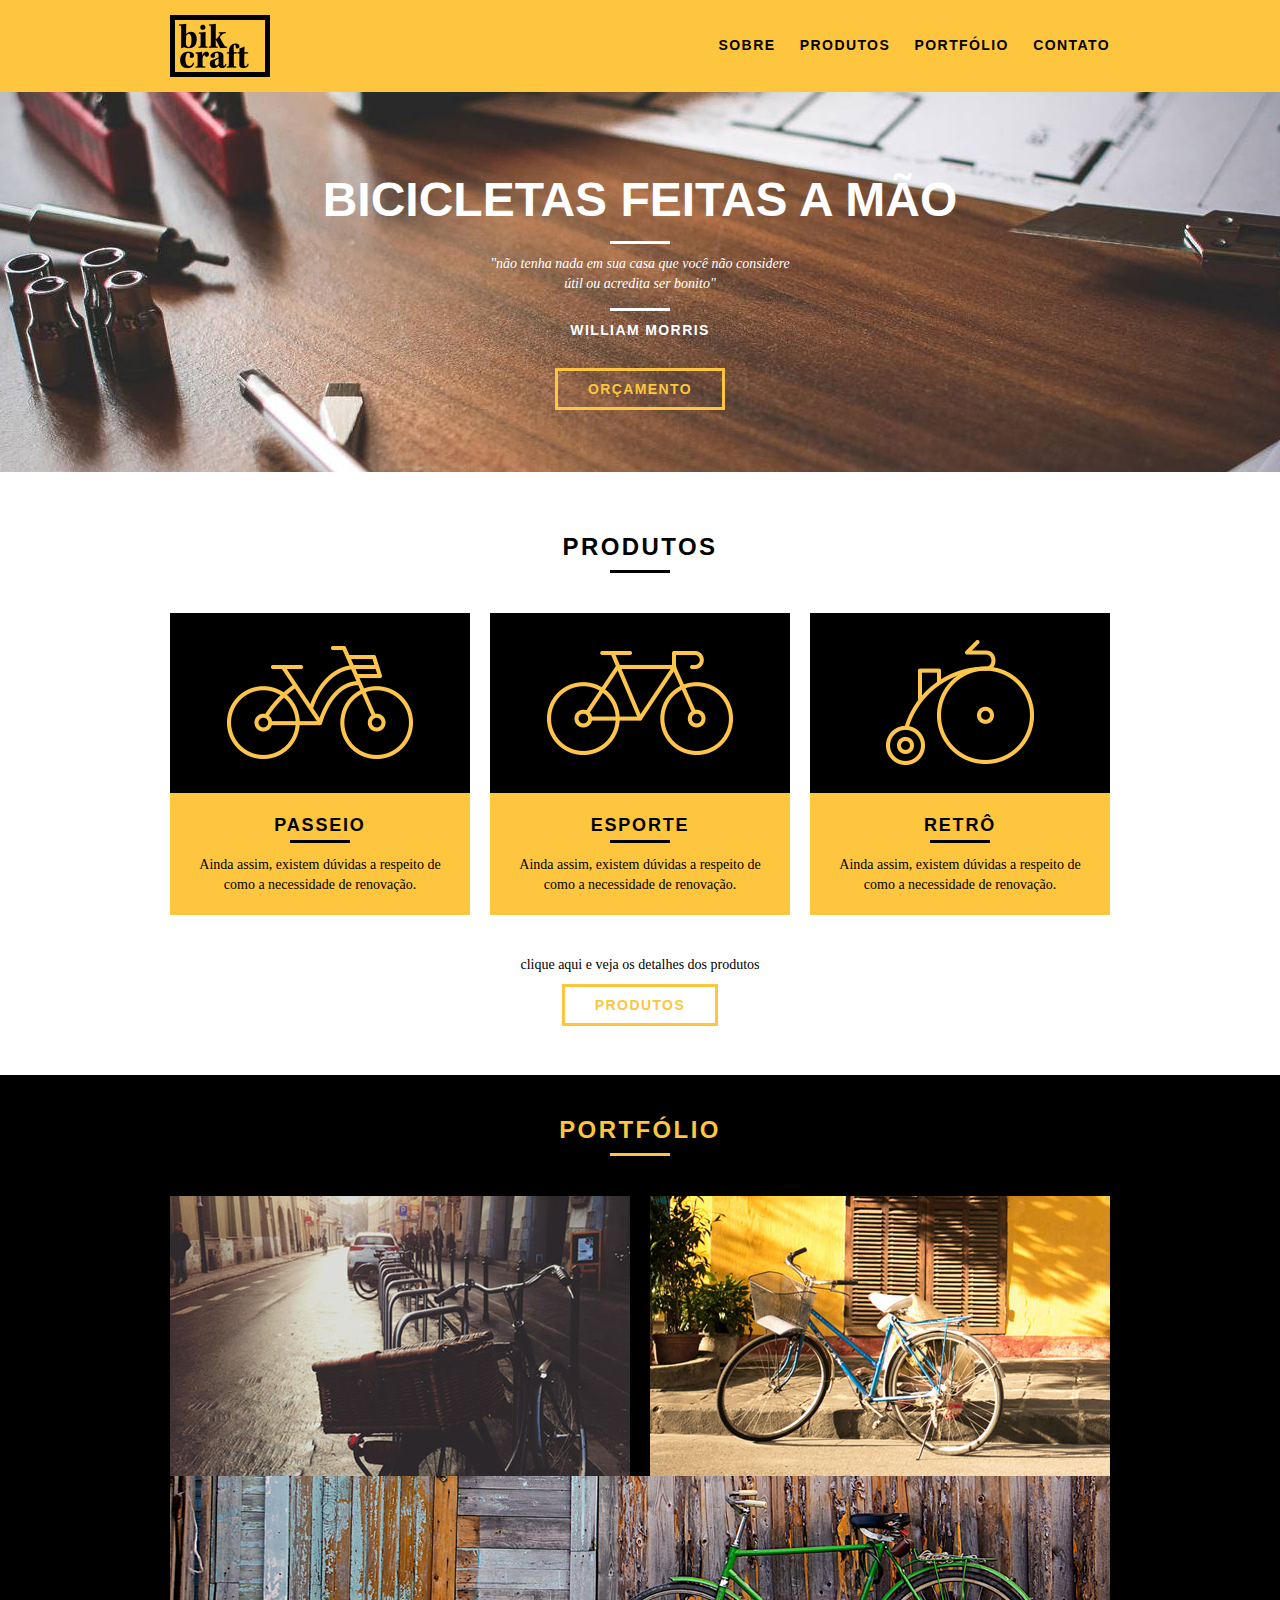
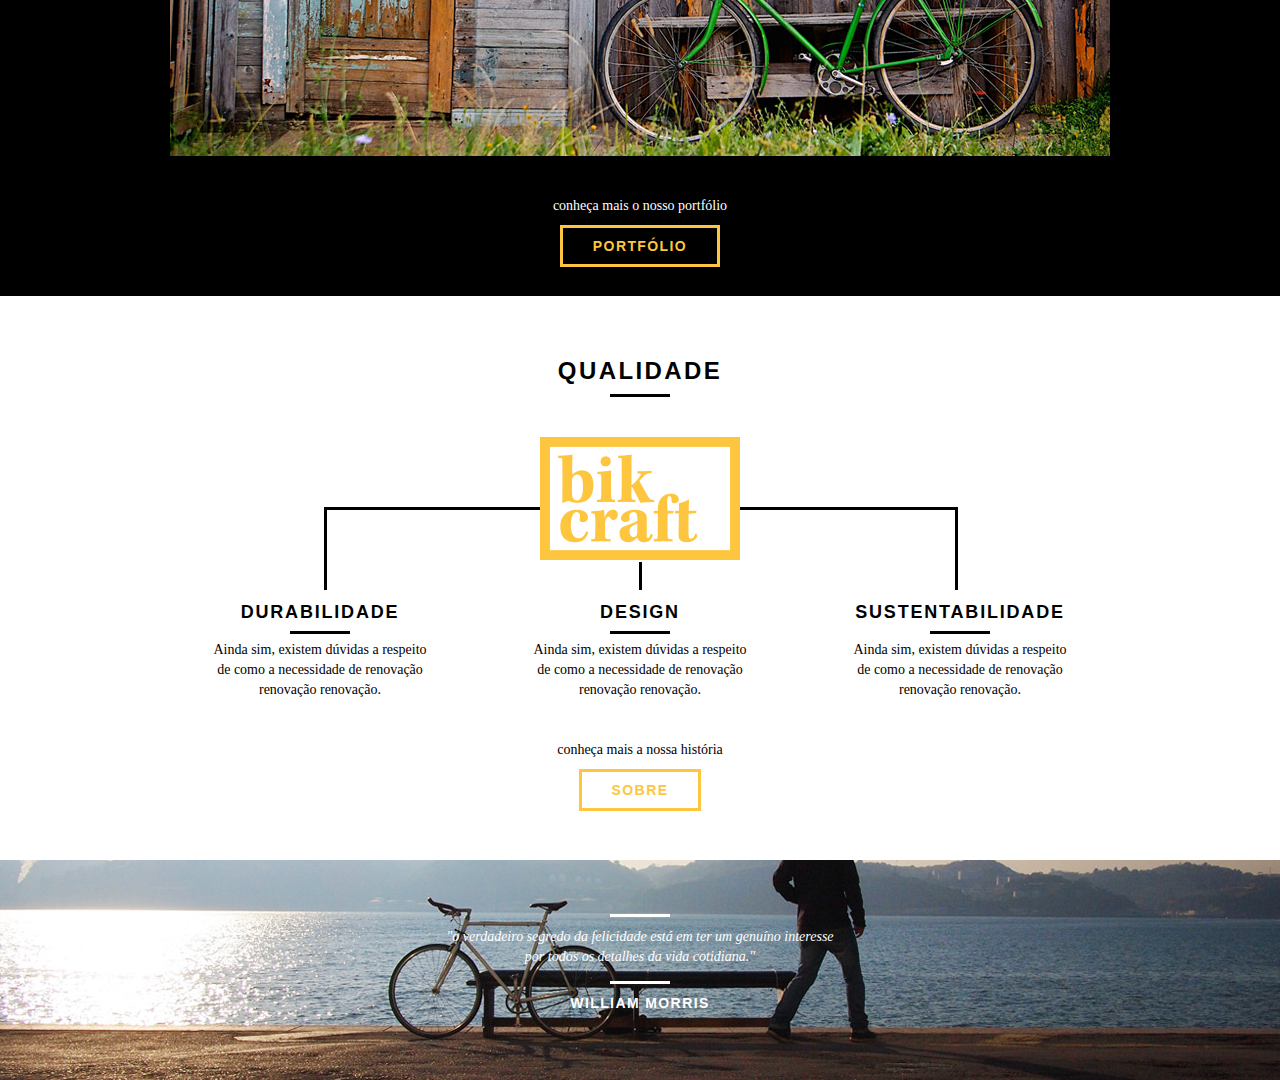
<file: index.html>
<!DOCTYPE html>
<html lang="pt-br">
    <head>
        <meta charset="utf-8">
        <title>BikCraft</title>
        <link rel="stylesheet" href="css/normalize.css">
        <link rel="stylesheet" href="css/reset.css"> 
        <link rel="stylesheet" href="css/grid.css"> 
        <link rel="stylesheet" href="css/style.css">
    </head>

    <body>
        <header class="header">
            <div class="container">
                <a href="index.html" class="grid-4">
                    <img src="img/bikcraft.png" alt="BikCraft">
                </a>
                <nav  class="grid-12 header_menu">
                    <ul>
                        <li><a href="sobre.html">Sobre</a></li>
                        <li><a href="produtos.html">Produtos</a></li>
                        <li><a href="portfolio.html">Portfólio</a></li>
                        <li><a href="contato.html">Contato</a></li>
                    </ul>
                </nav>
            </div>
        </header>

        <section class="introducao">
            <div class="container">
                <h1>Bicicletas Feitas a Mão</h1>
                <blockquote class="quote-externo">
                    <p>"não tenha nada em sua casa que você não considere útil ou acredita ser bonito"</p>
                    <cite>WILLIAM MORRIS</cite>
                </blockquote>
                <a href="produtos.html" class="btn">Orçamento</a>
            </div>
        </section>

        <section class="produtos container">
            <h2 class="subtitulo">Produtos</h2>  
            <ul class="produtos_lista">
                <li class="grid-1-3">
                    <div class="produtos_icon">
                        <img src="img/produtos/passeio.png" alt="BikCraft Passeio">
                    </div>
                    <h3>Passeio</h3> 
                    <p>Ainda assim, existem dúvidas a respeito de como a necessidade de renovação.</p>
                </li>

                <li class="grid-1-3">
                    <div class="produtos_icon">
                        <img src="img/produtos/esporte.png" alt="BikCraft Passeio">
                    </div>
                    <h3>Esporte</h3>
                    <p>Ainda assim, existem dúvidas a respeito de como a necessidade de renovação.</p>
                </li>

                <li class="grid-1-3">
                    <div class="produtos_icon">
                        <img src="img/produtos/retro.png" alt="BikCraft Passeio">
                    </div>
                    <h3>Retrô</h3>
                    <p>Ainda assim, existem dúvidas a respeito de como a necessidade de renovação.</p>
                </li>
            </ul>   

            <div class="call-to-action">
                <p>clique aqui e veja os detalhes dos produtos</p>
                <a href="produtos.html" class="btn btn-preto">Produtos</a>
            </div>

        </section>

        <section class="portfolio">
            <div class="container">
                <h2 class="subtitulo">Portfólio</h2>
                <ul class="portfolio_lista">
                    <li class="grid-8">
                        <img src="img/portfolio/retro.jpg" alt="Bicicleta Retrô">
                    </li>

                    <li class="grid-8">
                        <img src="img/portfolio/passeio.jpg" alt="Bicicleta Passeio">
                    </li>

                    <li class="grid-16">
                       <img src="img/portfolio/esporte.jpg" alt="Bicicleta Esporte">
                    </li>   
                </ul>

                <div class="call-to-action">
                    <p>conheça mais o nosso portfólio</p>
                    <a href="portfolio.html" class="btn">Portfólio</a>
                </div>
            </div>
        </section>

        <section class="qualidade container"> 
            <h2 class="subtitulo">Qualidade</h2>
            <img src="img/bikcraft-qualidade.png" alt="Bikcraft"> 
            <ul class="qualidade_lista">
                <li class="grid-1-3">
                    <h3>Durabilidade</h3>
                    <p>Ainda sim, existem dúvidas a respeito de como a necessidade de renovação renovação renovação.</p>
                </li>
                <li class="grid-1-3">
                    <h3>Design</h3>
                    <p>Ainda sim, existem dúvidas a respeito de como a necessidade de renovação renovação renovação.</p>
                </li>
                <li class="grid-1-3">
                    <h3>Sustentabilidade</h3>
                    <p>Ainda sim, existem dúvidas a respeito de como a necessidade de renovação renovação renovação.</p>
                </li>
            </ul>
            <div class="call-to-action">
                <p>conheça mais a nossa história</p>
                <a href="sobre.html" class="btn btn-preto">Sobre</a>
            </div>
        </section>

        <section class="quebra">
            <blockquote class="quote-externo container">
                <p>"o verdadeiro segredo da felicidade está em ter um genuíno interesse por todos os detalhes da vida cotidiana."</p>
                <cite>WILLIAM MORRIS</cite>
            </blockquote>
        </section>
    </body>
</html>
</file>
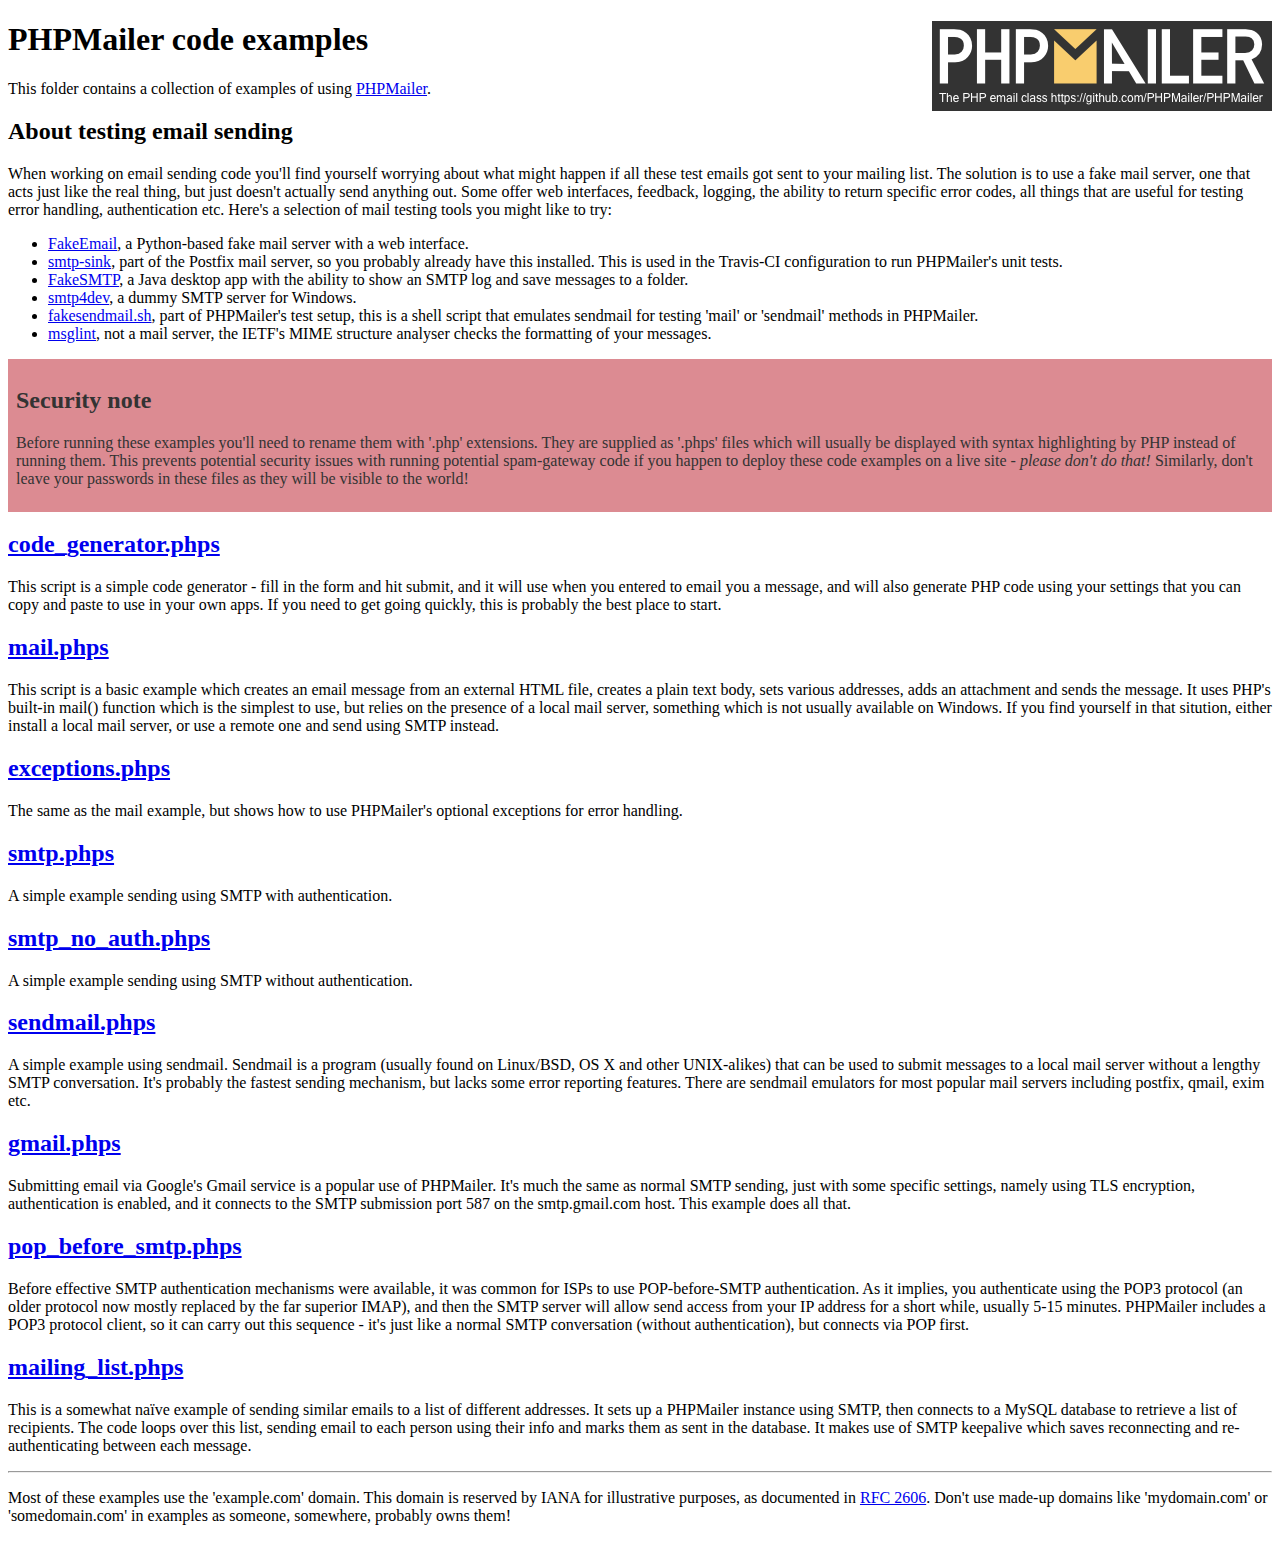
<file: PHPMailer/examples/index.html>
<!DOCTYPE html>
<html>
<head>
	<meta charset="UTF-8">
	<title>PHPMailer Examples</title>
</head>
<body>
<h1>PHPMailer code examples<a href="https://github.com/PHPMailer/PHPMailer"><img src="images/phpmailer.png" style="float:right; border:0;" alt="PHPMailer logo"></a></h1>
<p>This folder contains a collection of examples of using <a href="https://github.com/PHPMailer/PHPMailer">PHPMailer</a>.</p>
<h2>About testing email sending</h2>
<p>When working on email sending code you'll find yourself worrying about what might happen if all these test emails got sent to your mailing list. The solution is to use a fake mail server, one that acts just like the real thing, but just doesn't actually send anything out. Some offer web interfaces, feedback, logging, the ability to return specific error codes, all things that are useful for testing error handling, authentication etc. Here's a selection of mail testing tools you might like to try:</p>
<ul>
  <li><a href="https://github.com/isotoma/FakeEmail">FakeEmail</a>, a Python-based fake mail server with a web interface.</li>
  <li><a href="http://www.postfix.org/smtp-sink.1.html">smtp-sink</a>, part of the Postfix mail server, so you probably already have this installed. This is used in the Travis-CI configuration to run PHPMailer's unit tests.</li>
  <li><a href="https://github.com/Nilhcem/FakeSMTP">FakeSMTP</a>, a Java desktop app with the ability to show an SMTP log and save messages to a folder.</li>
  <li><a href="http://smtp4dev.codeplex.com">smtp4dev</a>, a dummy SMTP server for Windows.</li>
  <li><a href="https://github.com/PHPMailer/PHPMailer/blob/master/test/fakesendmail.sh">fakesendmail.sh</a>, part of PHPMailer's test setup, this is a shell script that emulates sendmail for testing 'mail' or 'sendmail' methods in PHPMailer.</li>
  <li><a href="http://tools.ietf.org/tools/msglint/">msglint</a>, not a mail server, the IETF's MIME structure analyser checks the formatting of your messages.</li>
</ul>
<div style="padding: 8px; color: #333333; background-color: #dc8b92">
<h2>Security note</h2>
<p>Before running these examples you'll need to rename them with '.php' extensions. They are supplied as '.phps' files which will usually be displayed with syntax highlighting by PHP instead of running them. This prevents potential security issues with running potential spam-gateway code if you happen to deploy these code examples on a live site - <em>please don't do that!</em> Similarly, don't leave your passwords in these files as they will be visible to the world!</p>
</div>
<h2><a href="code_generator.phps">code_generator.phps</a></h2>
<p>This script is a simple code generator - fill in the form and hit submit, and it will use when you entered to email you a message, and will also generate PHP code using your settings that you can copy and paste to use in your own apps. If you need to get going quickly, this is probably the best place to start.</p>
<h2><a href="mail.phps">mail.phps</a></h2>
<p>This script is a basic example which creates an email message from an external HTML file, creates a plain text body, sets various addresses, adds an attachment and sends the message. It uses PHP's built-in mail() function which is the simplest to use, but relies on the presence of a local mail server, something which is not usually available on Windows. If you find yourself in that sitution, either install a local mail server, or use a remote one and send using SMTP instead.</p>
<h2><a href="exceptions.phps">exceptions.phps</a></h2>
<p>The same as the mail example, but shows how to use PHPMailer's optional exceptions for error handling.</p>
<h2><a href="smtp.phps">smtp.phps</a></h2>
<p>A simple example sending using SMTP with authentication.</p>
<h2><a href="smtp_no_auth.phps">smtp_no_auth.phps</a></h2>
<p>A simple example sending using SMTP without authentication.</p>
<h2><a href="sendmail.phps">sendmail.phps</a></h2>
<p>A simple example using sendmail. Sendmail is a program (usually found on Linux/BSD, OS X and other UNIX-alikes) that can be used to submit messages to a local mail server without a lengthy SMTP conversation. It's probably the fastest sending mechanism, but lacks some error reporting features. There are sendmail emulators for most popular mail servers including postfix, qmail, exim etc.</p>
<h2><a href="gmail.phps">gmail.phps</a></h2>
<p>Submitting email via Google's Gmail service is a popular use of PHPMailer. It's much the same as normal SMTP sending, just with some specific settings, namely using TLS encryption, authentication is enabled, and it connects to the SMTP submission port 587 on the smtp.gmail.com host. This example does all that.</p>
<h2><a href="pop_before_smtp.phps">pop_before_smtp.phps</a></h2>
<p>Before effective SMTP authentication mechanisms were available, it was common for ISPs to use POP-before-SMTP authentication. As it implies, you authenticate using the POP3 protocol (an older protocol now mostly replaced by the far superior IMAP), and then the SMTP server will allow send access from your IP address for a short while, usually 5-15 minutes. PHPMailer includes a POP3 protocol client, so it can carry out this sequence - it's just like a normal SMTP conversation (without authentication), but connects via POP first.</p>
<h2><a href="mailing_list.phps">mailing_list.phps</a></h2>
<p>This is a somewhat naïve example of sending similar emails to a list of different addresses. It sets up a PHPMailer instance using SMTP, then connects to a MySQL database to retrieve a list of recipients. The code loops over this list, sending email to each person using their info and marks them as sent in the database. It makes use of SMTP keepalive which saves reconnecting and re-authenticating between each message.</p>
<hr>
<p>Most of these examples use the 'example.com' domain. This domain is reserved by IANA for illustrative purposes, as documented in <a href="http://tools.ietf.org/html/rfc2606">RFC 2606</a>. Don't use made-up domains like 'mydomain.com' or 'somedomain.com' in examples as someone, somewhere, probably owns them!</p>
</body>
</html>
</file>
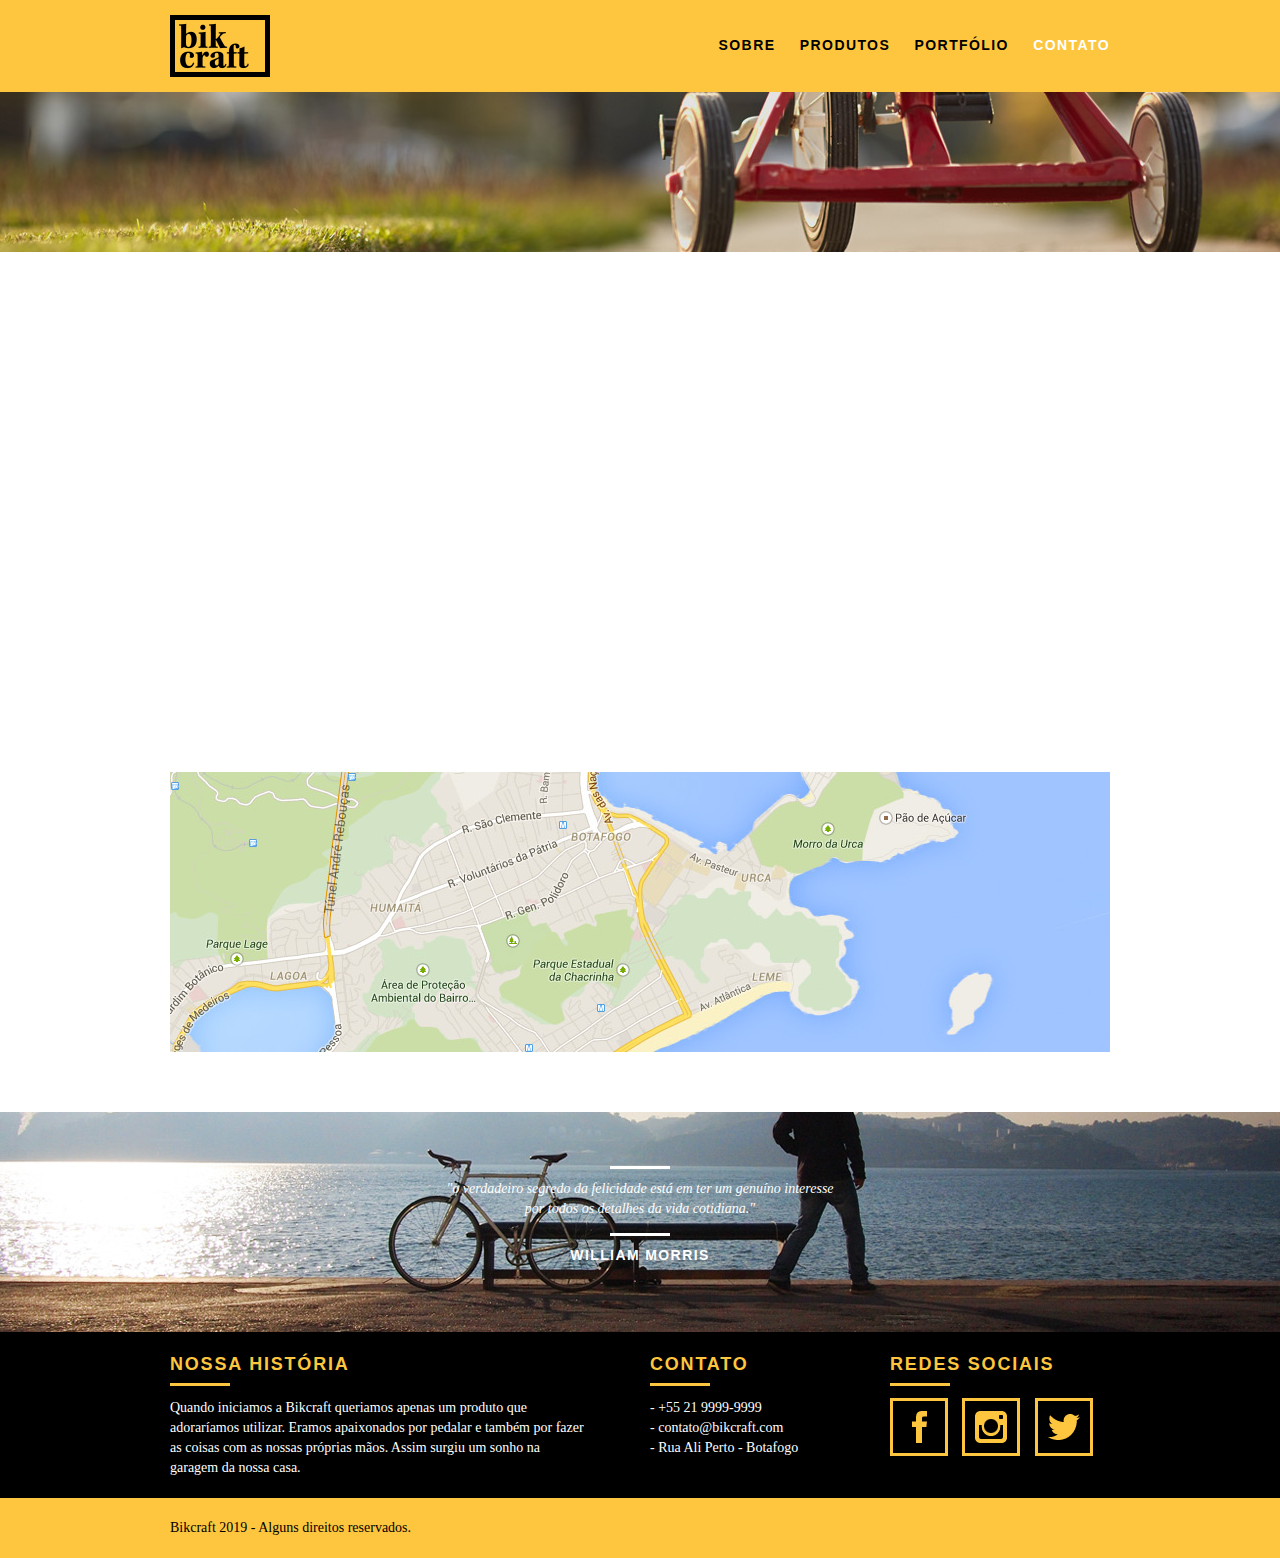
<file: contato.html>
<!DOCTYPE html>
<html lang="pt-br">
    <head>
        <meta charset="utf-8">
        <title>BikCraft - Contato</title>
        <meta name="description" content="Compre a sua bicicleta personalizada na Bikcraft.
        Possuímos modelos Passeio, Retrô e Esporte.">

        <meta property="og:type" content="website"/>
        <meta property="og:title" content="BikCraft - Contato"/>
        <meta property="og:description" content="Compre a sua bicicleta personalizada na Bikcraft.
        Possuímos modelos Passeio, Retrô e Esporte."/>
        <meta property="og:url" content="http://www.bikcraft.com/contato.html"/>
        <meta property="og:image" content="http://www.bikcraft.com/img/og-image.png"/>

        <meta name="viewport" content="width=device-width, initial-scale=1">

        <link rel="shortcut icon" href="favicon.ico">

        <link rel="stylesheet" href="css/style.css">
        <script src="js/libs/modernizr.custom.45655.js"></script>
    </head>

    <body>
        <header class="header">
            <div class="container">
                <a href="index.html" class="grid-4">
                    <img src="img/bikcraft.png" alt="BikCraft">
                </a>
                <nav  class="grid-12 header_menu">
                    <ul>
                        <li><a href="sobre.html">Sobre</a></li>
                        <li><a href="produtos.html">Produtos</a></li>
                        <li><a href="portfolio.html">Portfólio</a></li>
                        <li><a href="contato.html" class="menu_ativo">Contato</a></li>
                    </ul>
                </nav>
            </div>
        </header>

        <section class="introducao-interna interna_contato">
            <div class="container">
                <h1>Contato</h1>
                <p>tire suas dúvidas com a gente</p>
            </div>
        </section>

        <section class="contato container animar_interno">
            
            <form action="enviar.php" method="post" name="form" class="formphp contato_form grid-8">
                <label for="nome">Nome</label>
                <input id="nome" name="nome" type="text">
                <label for="email">E-mail</label>
                <input id="email" name="email" type="text">
                <label for="telefone">Telefone</label>
                <input id="telefone" name="telefone" type="text">
            
                <label class="nao-aparece">Se você não é um robô, deixe em branco.</label>
                <input type="text" class="nao-aparece" name="leaveblank">
                <label class="nao-aparece">Se você não é um robô, não mude este campo.</label>
                <input type="text" class="nao-aparece" name="dontchange" value="http://" >
            
                <label for="mensagem">Mensagem</label>
                <textarea name="mensagem" id="mensagem"></textarea>
                
                <button id="enviar" name="enviar" type="submit" class="btn btn-preto">Enviar</button>
            </form>

            <div class="contato_dados grid-8">
                <h3>Dados</h3>
                <span>+55 21 9999-9999</span>
                <span>contato@bikcraft.com</span>
                <span>Rua Ali Perto - Botafogo</span>
                <span>Rio de Janeiro - RJ - Brasil</span>
                <h3>Redes Sociais</h3>
                <ul>
                    <li><a href="http://www.facebook.com" target="_blank"><img src="img/redes-sociais/facebook.png" alt="Facebook Bikcraft"></a></li>
                    <li><a href="http://www.instagram.com" target="_blank"><img src="img/redes-sociais/instagram.png" alt="Instagram Bikcraft"></a></li>
                    <li><a href="http://www.twitter.com" target="_blank"><img src="img/redes-sociais/twitter.png" alt="Twitter Bikcraft"></a></li>
                </ul>
            </div>
        </section>

        <section class="container contato_mapa">
            <a href="https://www.google.com" target="_blank" class="grid-16"><img src="img/endereco-bikcraft.jpg" alt="Endereço Bikcraft"></a>
        </section>
        
        <div class="quebra">
            <blockquote class="quote-externo container">
                <p>"o verdadeiro segredo da felicidade está em ter um genuíno interesse por todos os detalhes da vida cotidiana."</p>
                <cite>WILLIAM MORRIS</cite>
            </blockquote>
        </div>

        <footer>
            <div class="footer">
                <div class="container">

                    <div class="grid-8 footer_historia">
                        <h3>Nossa História</h3>
                        <p>
                            Quando iniciamos a Bikcraft queriamos apenas um produto que adoraríamos utilizar.
                            Eramos apaixonados por pedalar e também por fazer as coisas com as nossas próprias mãos.
                            Assim surgiu um sonho na garagem da nossa casa.
                        </p>
                    </div>

                    <div class="grid-4 footer_contato">
                        <h3>Contato</h3>
                        <ul>
                            <li>- +55 21 9999-9999</li>
                            <li>- contato@bikcraft.com</li>
                            <li>- Rua Ali Perto - Botafogo</li>
                        </ul>
                    </div>

                    <div class="grid-4 footer_redes">
                        <h3>Redes Sociais</h3>
                        <ul>
                            <li><a href="http://www.facebook.com" target="_blank"><img src="img/redes-sociais/facebook.png" alt="Facebook Bikcraft"></a></li>
                            <li><a href="http://www.instagram.com" target="_blank"><img src="img/redes-sociais/instagram.png" alt="Instagram Bikcraft"></a></li>
                            <li><a href="http://www.twitter.com" target="_blank"><img src="img/redes-sociais/twitter.png" alt="Twitter Bikcraft"></a></li>
                        </ul>
                    </div>
                </div>
            </div>

            <div class="copy">
                <div class="container">
                    <p class="grid-16">Bikcraft 2019 - Alguns direitos reservados.</p>
                </div>
            </div>
        </footer>
        <!-- js -->
        <script src="js/libs/jquery-1.11.2.min.js"></script>
        <script src="js/plugins.js"></script>
        <script src="js/main.js"></script>
    </body>
</html>
</file>
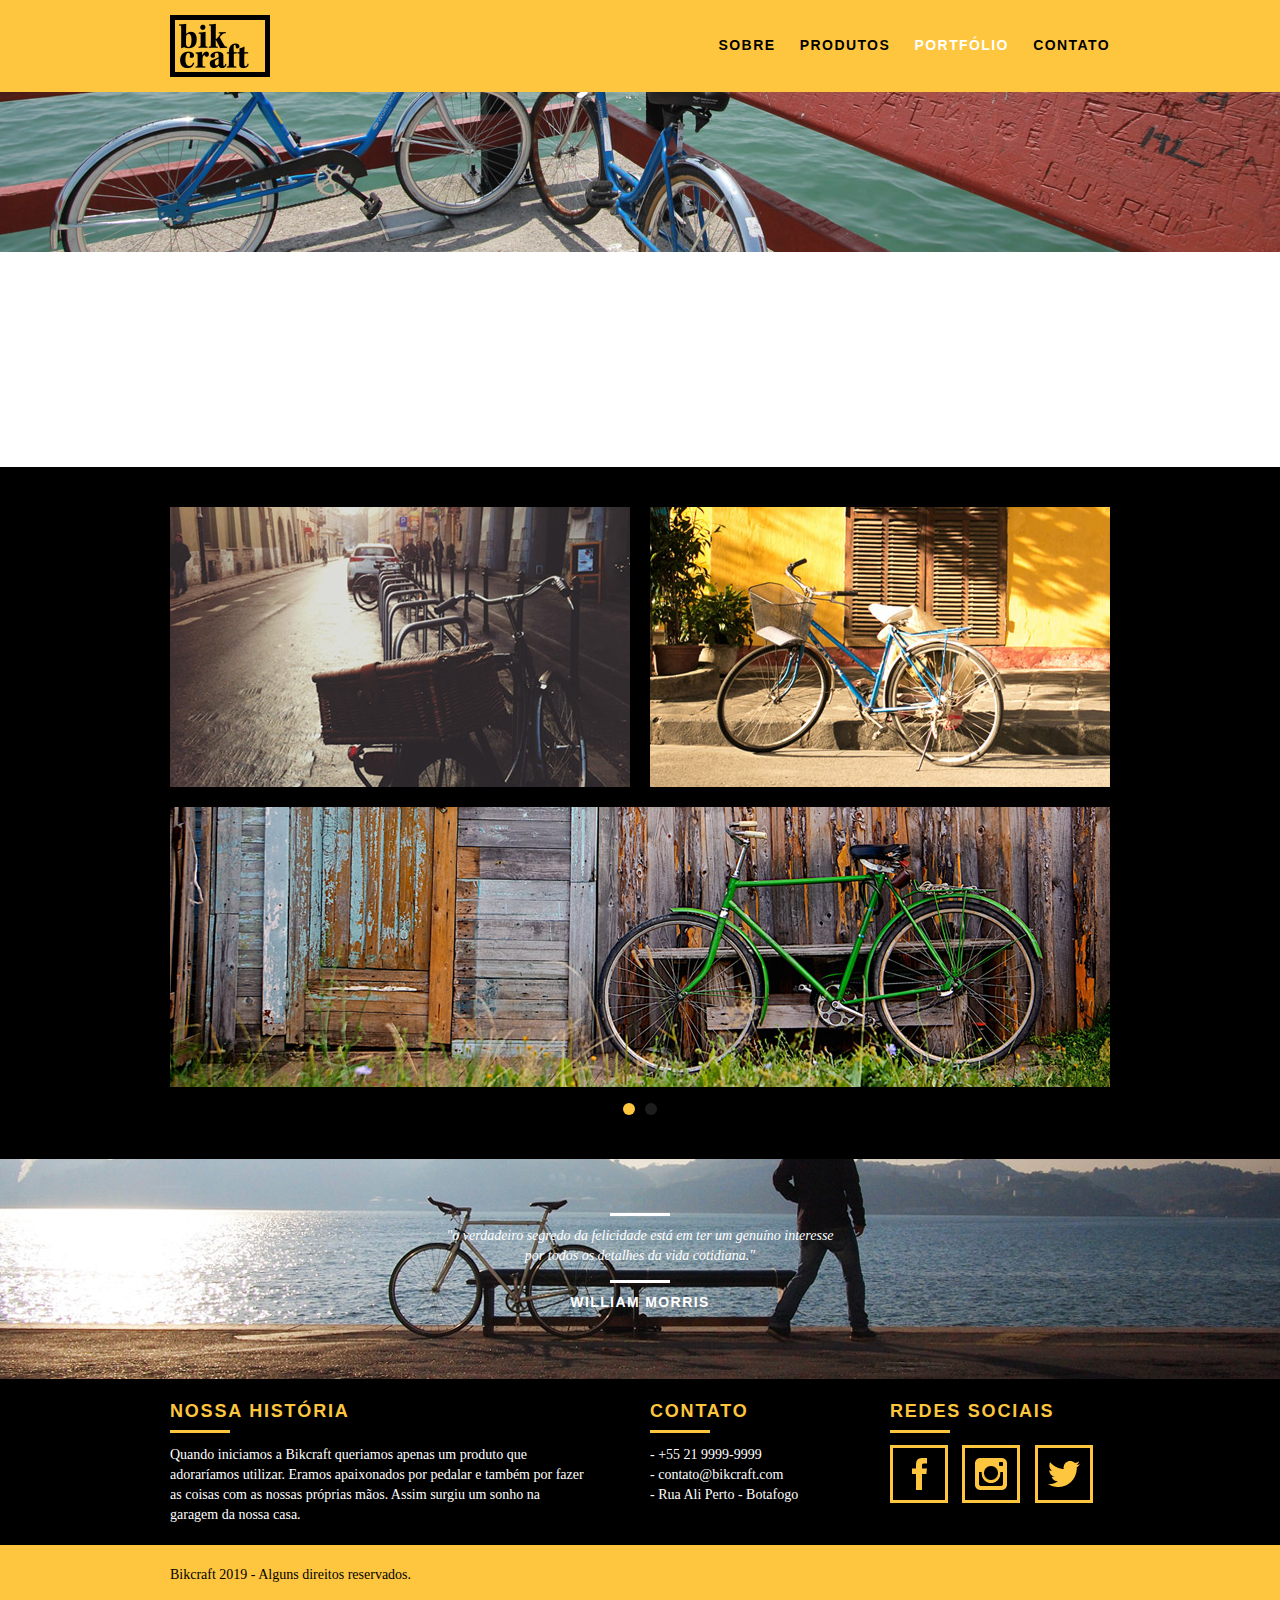
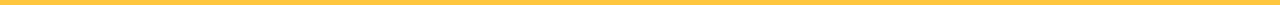
<file: portfolio.html>
<!DOCTYPE html>
<html lang="pt-br">
    <head>
        <meta charset="utf-8">
        <title>BikCraft - Conheça o portfólio de clientes</title>
        <meta name="description" content="Compre a sua bicicleta personalizada na Bikcraft.
        Possuímos modelos Passeio, Retrô e Esporte.">

        <meta property="og:type" content="website"/>
        <meta property="og:title" content="BikCraft - Conheça o portfólio de clientes"/>
        <meta property="og:description" content="Compre a sua bicicleta personalizada na Bikcraft.
        Possuímos modelos Passeio, Retrô e Esporte."/>
        <meta property="og:url" content="http://www.bikcraft.com/portfolio.html"/>
        <meta property="og:image" content="http://www.bikcraft.com/img/og-image.png"/>

        <meta name="viewport" content="width=device-width, initial-scale=1">

        <link rel="shortcut icon" href="favicon.ico">

        <link rel="stylesheet" href="css/style.css">
        <script src="js/libs/modernizr.custom.45655.js"></script>
    </head>

    <body>
        <header class="header">
            <div class="container">
                <a href="index.html" class="grid-4">
                    <img src="img/bikcraft.png" alt="BikCraft">
                </a>
                <nav  class="grid-12 header_menu">
                    <ul>
                        <li><a href="sobre.html">Sobre</a></li>
                        <li><a href="produtos.html">Produtos</a></li>
                        <li><a href="portfolio.html" class="menu_ativo">Portfólio</a></li>
                        <li><a href="contato.html">Contato</a></li>
                    </ul>
                </nav>
            </div>
        </header>

        <section class="introducao-interna interna_portfolio">
            <div class="container">
                <h1>Portfólio</h1>
                <p>conheça os projetos que amamos mostrar</p>
            </div>
        </section>

        <section class="container animar_interno">
            <ul class="rslides">
                <li>
                    <blockquote class="quote_clientes">
                        <p>"Pedalar sempre foi a minha paixão, o que o pessoal da Bikcraft fez foi intensificar o meu amor
                        por esta atividade. Recomendo à todos que amo."</p>
                        <cite>Barbara Moss</cite>
                    </blockquote>
                </li>

                <li>
                    <blockquote class="quote_clientes">
                        <p>"Nada melhor do que dar um rolê com a minha Bikcraft na orla.
                            Essa é a minha companheira mais fiel, nunca me traiu e está sempre a minha disposição."</p>
                        <cite>Bernardo Almeida</cite>
                    </blockquote>
                </li>

                <li>
                    <blockquote class="quote_clientes">
                        <p>"Aqueles que ainda não possuem uma Bikcraft, não sabem o que estão perdendo.
                            A precisão é absurda e a velocidade transcendental. Nunca vida nada igual."</p>
                        <cite>José da Silva</cite>
                    </blockquote>
                </li>
            </ul>
        </section>

        <section class="portfolio">
            <div class="container">
                <ul class="portfolio_lista rslides_portfolio">
                    <li>
                        <div class="grid-8">
                            <img src="img/portfolio/retro.jpg" alt="Bicicleta Retrô">
                        </div>

                        <div class="grid-8">
                            <img src="img/portfolio/passeio.jpg" alt="Bicicleta Passeio">
                        </div>

                        <div class="grid-16">
                            <img src="img/portfolio/esporte.jpg" alt="Bicicleta Esporte">
                        </div>
                    </li>   

                    <li>
                        <div class="grid-8">
                            <img src="img/portfolio/passeio.jpg" alt="Bicicleta Retrô">
                        </div>

                        <div class="grid-8">
                            <img src="img/portfolio/retro.jpg" alt="Bicicleta Passeio">
                        </div>

                        <div class="grid-16">
                            <img src="img/portfolio/esporte.jpg" alt="Bicicleta Esporte">
                        </div>
                    </li>   
                </ul>
            </div>
        </section>

        <div class="quebra">
            <blockquote class="quote-externo container">
                <p>"o verdadeiro segredo da felicidade está em ter um genuíno interesse por todos os detalhes da vida cotidiana."</p>
                <cite>WILLIAM MORRIS</cite>
            </blockquote>
        </div>

        <footer>
            <div class="footer">
                <div class="container">

                    <div class="grid-8 footer_historia">
                        <h3>Nossa História</h3>
                        <p>
                            Quando iniciamos a Bikcraft queriamos apenas um produto que adoraríamos utilizar.
                            Eramos apaixonados por pedalar e também por fazer as coisas com as nossas próprias mãos.
                            Assim surgiu um sonho na garagem da nossa casa.
                        </p>
                    </div>

                    <div class="grid-4 footer_contato">
                        <h3>Contato</h3>
                        <ul>
                            <li>- +55 21 9999-9999</li>
                            <li>- contato@bikcraft.com</li>
                            <li>- Rua Ali Perto - Botafogo</li>
                        </ul>
                    </div>

                    <div class="grid-4 footer_redes">
                        <h3>Redes Sociais</h3>
                        <ul>
                            <li><a href="http://www.facebook.com" target="_blank"><img src="img/redes-sociais/facebook.png" alt="Facebook Bikcraft"></a></li>
                            <li><a href="http://www.instagram.com" target="_blank"><img src="img/redes-sociais/instagram.png" alt="Instagram Bikcraft"></a></li>
                            <li><a href="http://www.twitter.com" target="_blank"><img src="img/redes-sociais/twitter.png" alt="Twitter Bikcraft"></a></li>
                        </ul>
                    </div>
                </div>
            </div>

            <div class="copy">
                <div class="container">
                    <p class="grid-16">Bikcraft 2019 - Alguns direitos reservados.</p>
                </div>
            </div>
        </footer>
        <!-- js -->
        <script src="js/libs/jquery-1.11.2.min.js"></script>
        <script src="js/plugins.js"></script>
        <script src="js/main.js"></script>
    </body>
</html>
</file>
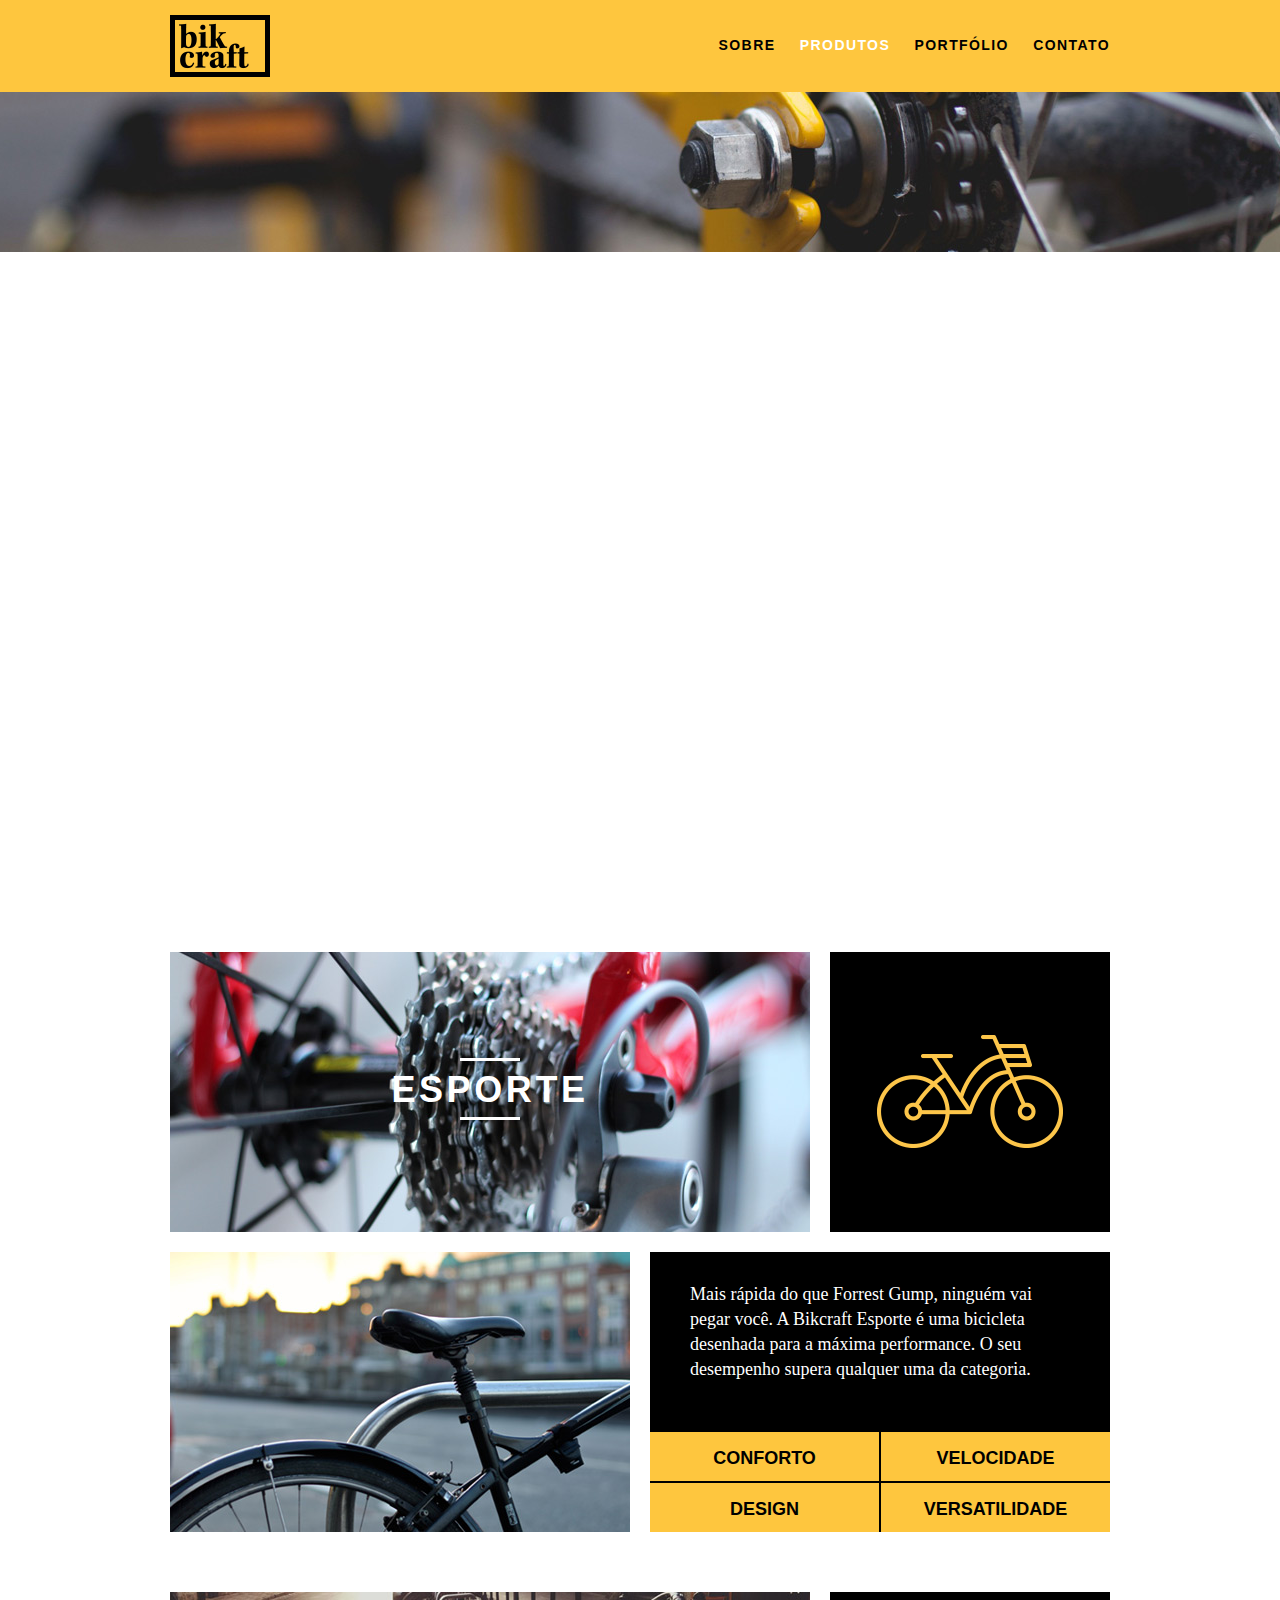
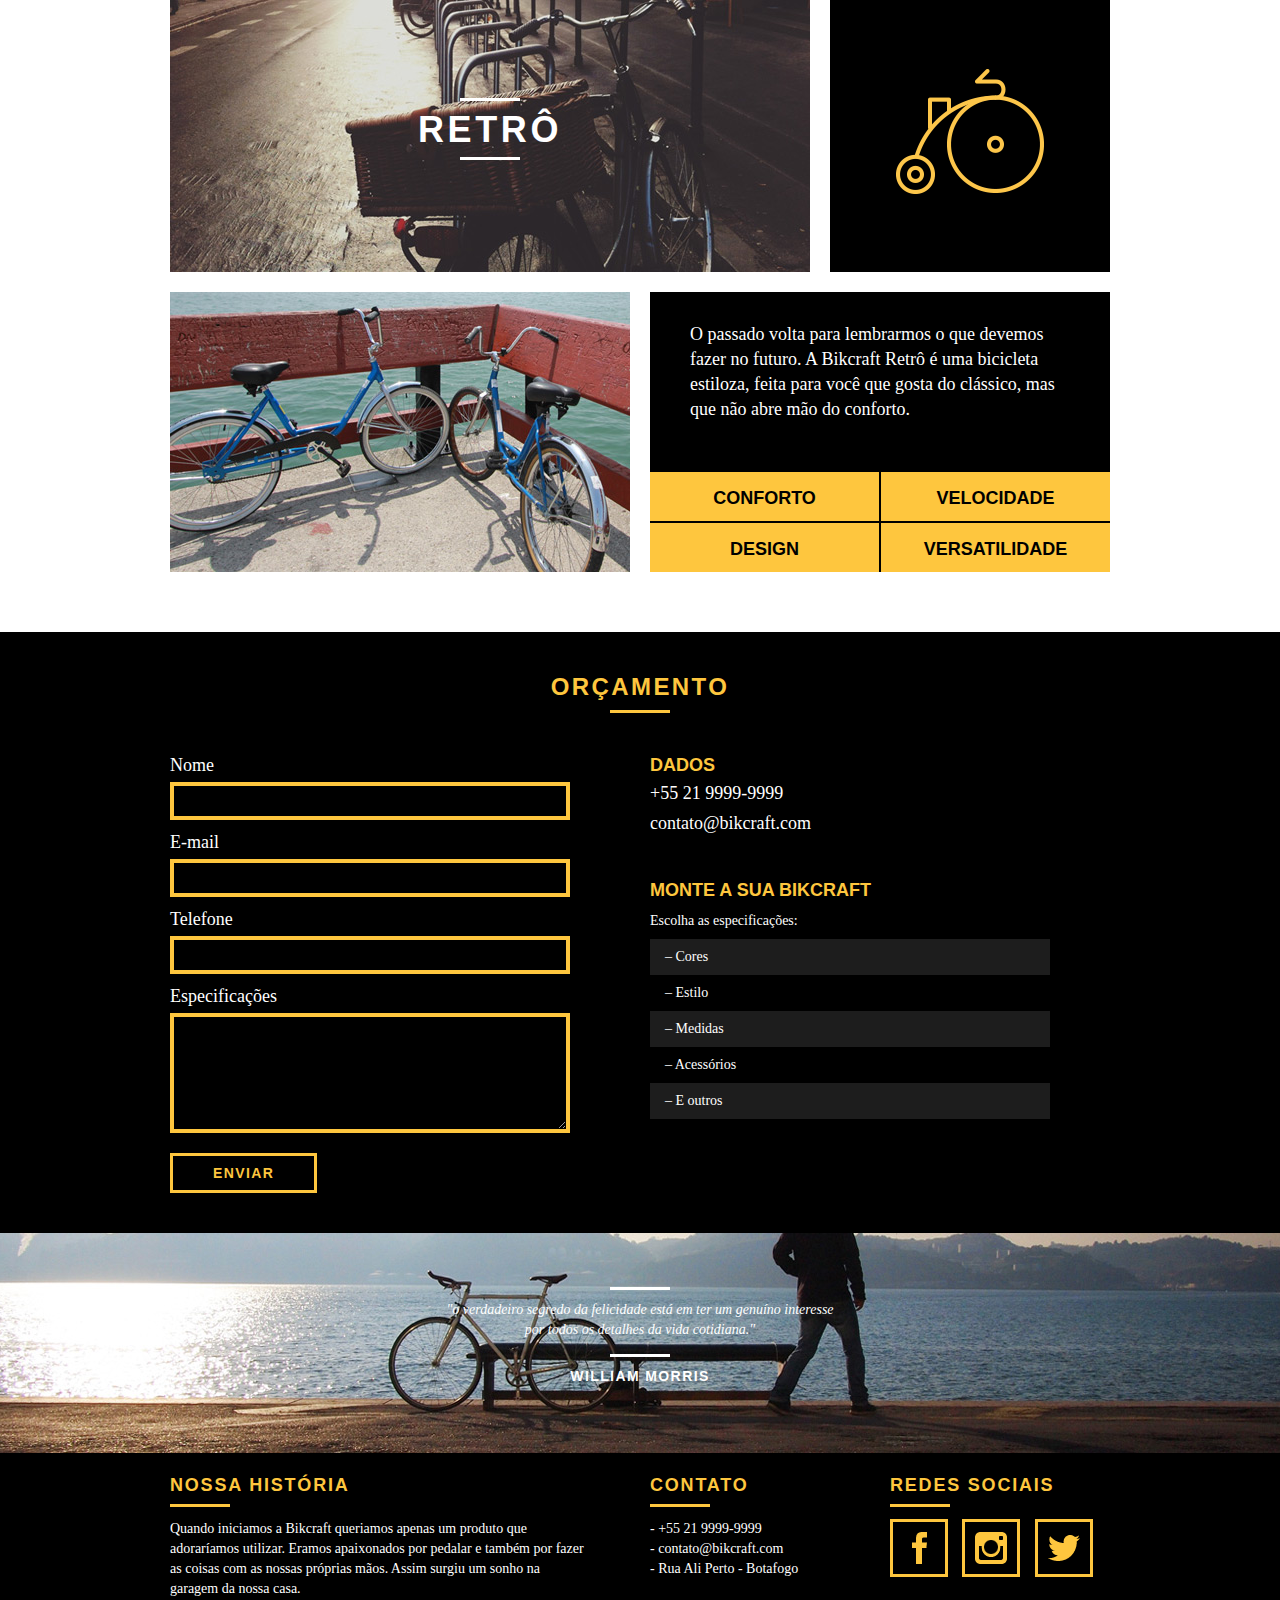
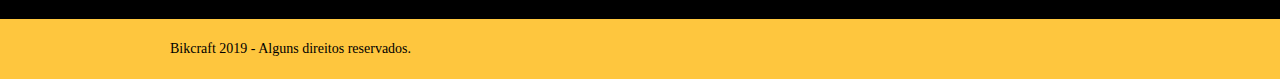
<file: produtos.html>
<!DOCTYPE html>
<html lang="pt-br">
    <head>
        <meta charset="utf-8">
        <title>BikCraft - Conheça as linhas Passeio, Retrô e Esporte</title>
        <meta name="description" content="Compre a sua bicicleta personalizada na Bikcraft.
        Possuímos modelos Passeio, Retrô e Esporte.">

        <meta property="og:type" content="website"/>
        <meta property="og:title" content="BikCraft - Conheça as linhas Passeio, Retrô e Esporte"/>
        <meta property="og:description" content="Compre a sua bicicleta personalizada na Bikcraft.
        Possuímos modelos Passeio, Retrô e Esporte."/>
        <meta property="og:url" content="http://www.bikcraft.com/produtos.html"/>
        <meta property="og:image" content="http://www.bikcraft.com/img/og-image.png"/>

        <meta name="viewport" content="width=device-width, initial-scale=1">

        <link rel="shortcut icon" href="favicon.ico">

        <link rel="stylesheet" href="css/style.css">
        <script src="js/libs/modernizr.custom.45655.js"></script>
    </head>

    <body>
        <header class="header">
            <div class="container">
                <a href="index.html" class="grid-4">
                    <img src="img/bikcraft.png" alt="BikCraft">
                </a>
                <nav  class="grid-12 header_menu">
                    <ul>
                        <li><a href="sobre.html">Sobre</a></li>
                        <li><a href="produtos.html" class="menu_ativo">Produtos</a></li>
                        <li><a href="portfolio.html">Portfólio</a></li>
                        <li><a href="contato.html">Contato</a></li>
                    </ul>
                </nav>
            </div>
        </header>

        <section class="introducao-interna interna_produtos">
            <div class="container">
                <h1>Produtos</h1>
                <p>conheça todos os nossos produtos</p>
            </div>
        </section>

        <section class="container produto_item animar_interno">
            <div class="grid-11">
                <img src="img/produtos/bikcraft-passeio-1.jpg" alt="Bikcraft Passeio">
                <h2>Passeio</h2>
            </div>
            <div class="grid-5 produto_icone">
                <img src="img/produtos/passeio.png" alt="Bikcraft Passeio">
            </div>

            <div class="grid-8">
                <img src="img/produtos/bikcraft-passeio-2.jpg" alt="Bikcraft Passeio">
            </div>

            <div class="grid-8 produto_info">
                <p>
                    Muito melhor do que passear pela orla a vidros fechados.
                    A Bikcraft Passeio é uma bicicleta que une conforto e praticidade para o seu dia a dia. 
                    Você nunca mais vai querer saber de outra.
                </p>
                <ul>
                    <li>Conforto</li>
                    <li>Velocidade</li>
                    <li>Design</li>
                    <li>Versatilidade</li>
                </ul>
            </div>
        </section>

        <section class="container produto_item">
            <div class="grid-11">
                <img src="img/produtos/bikcraft-esporte-1.jpg" alt="Bikcraft Esporte">
                <h2>Esporte</h2>
            </div>
            <div class="grid-5 produto_icone">
                <img src="img/produtos/passeio.png" alt="Bikcraft Esporte">
            </div>

            <div class="grid-8">
                <img src="img/produtos/bikcraft-esporte-2.jpg" alt="Bikcraft Esporte">
            </div>

            <div class="grid-8 produto_info">
                <p>
                    Mais rápida do que Forrest Gump, ninguém vai pegar você.
                    A Bikcraft Esporte é uma bicicleta desenhada para a máxima performance.
                    O seu desempenho supera qualquer uma da categoria.
                </p>
                <ul>
                    <li>Conforto</li>
                    <li>Velocidade</li>
                    <li>Design</li>
                    <li>Versatilidade</li>
                </ul>
            </div>
        </section>

        <section class="container produto_item">
            <div class="grid-11">
                <img src="img/produtos/bikcraft-retro-1.jpg" alt="Bikcraft Retro">
                <h2>Retrô</h2>
            </div>
            <div class="grid-5 produto_icone">
                <img src="img/produtos/retro.png" alt="Bikcraft Retro">
            </div>

            <div class="grid-8">
                <img src="img/produtos/bikcraft-retro-2.jpg" alt="Bikcraft Retro">
            </div>

            <div class="grid-8 produto_info">
                <p>
                    O passado volta para lembrarmos o que devemos fazer no futuro.
                    A Bikcraft Retrô é uma bicicleta estiloza, feita para você que gosta do clássico,
                    mas que não abre mão do conforto.
                </p>
                <ul>
                    <li>Conforto</li>
                    <li>Velocidade</li>
                    <li>Design</li>
                    <li>Versatilidade</li>
                </ul>
            </div>
        </section>

        <section class="orcamento">
            <div class="container">
                <h2 class="subtitulo">Orçamento</h2>

                <form action="enviar.php" method="post" name="form" class="formphp form grid-8">
                    <label for="nome">Nome</label>
                    <input id="nome" name="nome" type="text">
                    <label for="email">E-mail</label>
                    <input id="email" name="email" type="text">
                    <label for="telefone">Telefone</label>
                    <input id="telefone" name="telefone" type="text">
                
                    <label class="nao-aparece">Se você não é um robô, deixe em branco.</label>
                    <input type="text" class="nao-aparece" name="leaveblank">
                    <label class="nao-aparece">Se você não é um robô, não mude este campo.</label>
                    <input type="text" class="nao-aparece" name="dontchange" value="http://" >
                
                    <label for="mensagem">Especificações</label>
                    <textarea name="mensagem" id="mensagem"></textarea>
                    
                <button id="enviar" name="enviar" type="submit" class="btn">Enviar</button>

                </form>
                <div class="orcamento_dados grid-8">
                    <h3>Dados</h3>
                    <span>+55 21 9999-9999</span>
                    <span>contato@bikcraft.com</span>
                    <h3>Monte a sua Bikcraft</h3>
                    <p>Escolha as especificações:</p>
                    <ul>
                        <li>– Cores</li>
                        <li>– Estilo</li>
                        <li>– Medidas</li>
                        <li>– Acessórios</li>
                        <li>– E outros</li>
                    </ul>
                </div>
            </div>
        </section>

        
        <div class="quebra">
            <blockquote class="quote-externo container">
                <p>"o verdadeiro segredo da felicidade está em ter um genuíno interesse por todos os detalhes da vida cotidiana."</p>
                <cite>WILLIAM MORRIS</cite>
            </blockquote>
        </div>          

        <footer>
            <div class="footer">
                <div class="container">

                    <div class="grid-8 footer_historia">
                        <h3>Nossa História</h3>
                        <p>
                            Quando iniciamos a Bikcraft queriamos apenas um produto que adoraríamos utilizar.
                            Eramos apaixonados por pedalar e também por fazer as coisas com as nossas próprias mãos.
                            Assim surgiu um sonho na garagem da nossa casa.
                        </p>
                    </div>

                    <div class="grid-4 footer_contato">
                        <h3>Contato</h3>
                        <ul>
                            <li>- +55 21 9999-9999</li>
                            <li>- contato@bikcraft.com</li>
                            <li>- Rua Ali Perto - Botafogo</li>
                        </ul>
                    </div>

                    <div class="grid-4 footer_redes">
                        <h3>Redes Sociais</h3>
                        <ul>
                            <li><a href="http://www.facebook.com" target="_blank"><img src="img/redes-sociais/facebook.png" alt="Facebook Bikcraft"></a></li>
                            <li><a href="http://www.instagram.com" target="_blank"><img src="img/redes-sociais/instagram.png" alt="Instagram Bikcraft"></a></li>
                            <li><a href="http://www.twitter.com" target="_blank"><img src="img/redes-sociais/twitter.png" alt="Twitter Bikcraft"></a></li>
                        </ul>
                    </div>
                </div>
            </div>

            <div class="copy">
                <div class="container">
                    <p class="grid-16">Bikcraft 2019 - Alguns direitos reservados.</p>
                </div>
            </div>
        </footer>
        <!-- js -->
        <script src="js/libs/jquery-1.11.2.min.js"></script>
        <script src="js/plugins.js"></script>
        <script src="js/main.js"></script>
    </body>
</html>
</file>
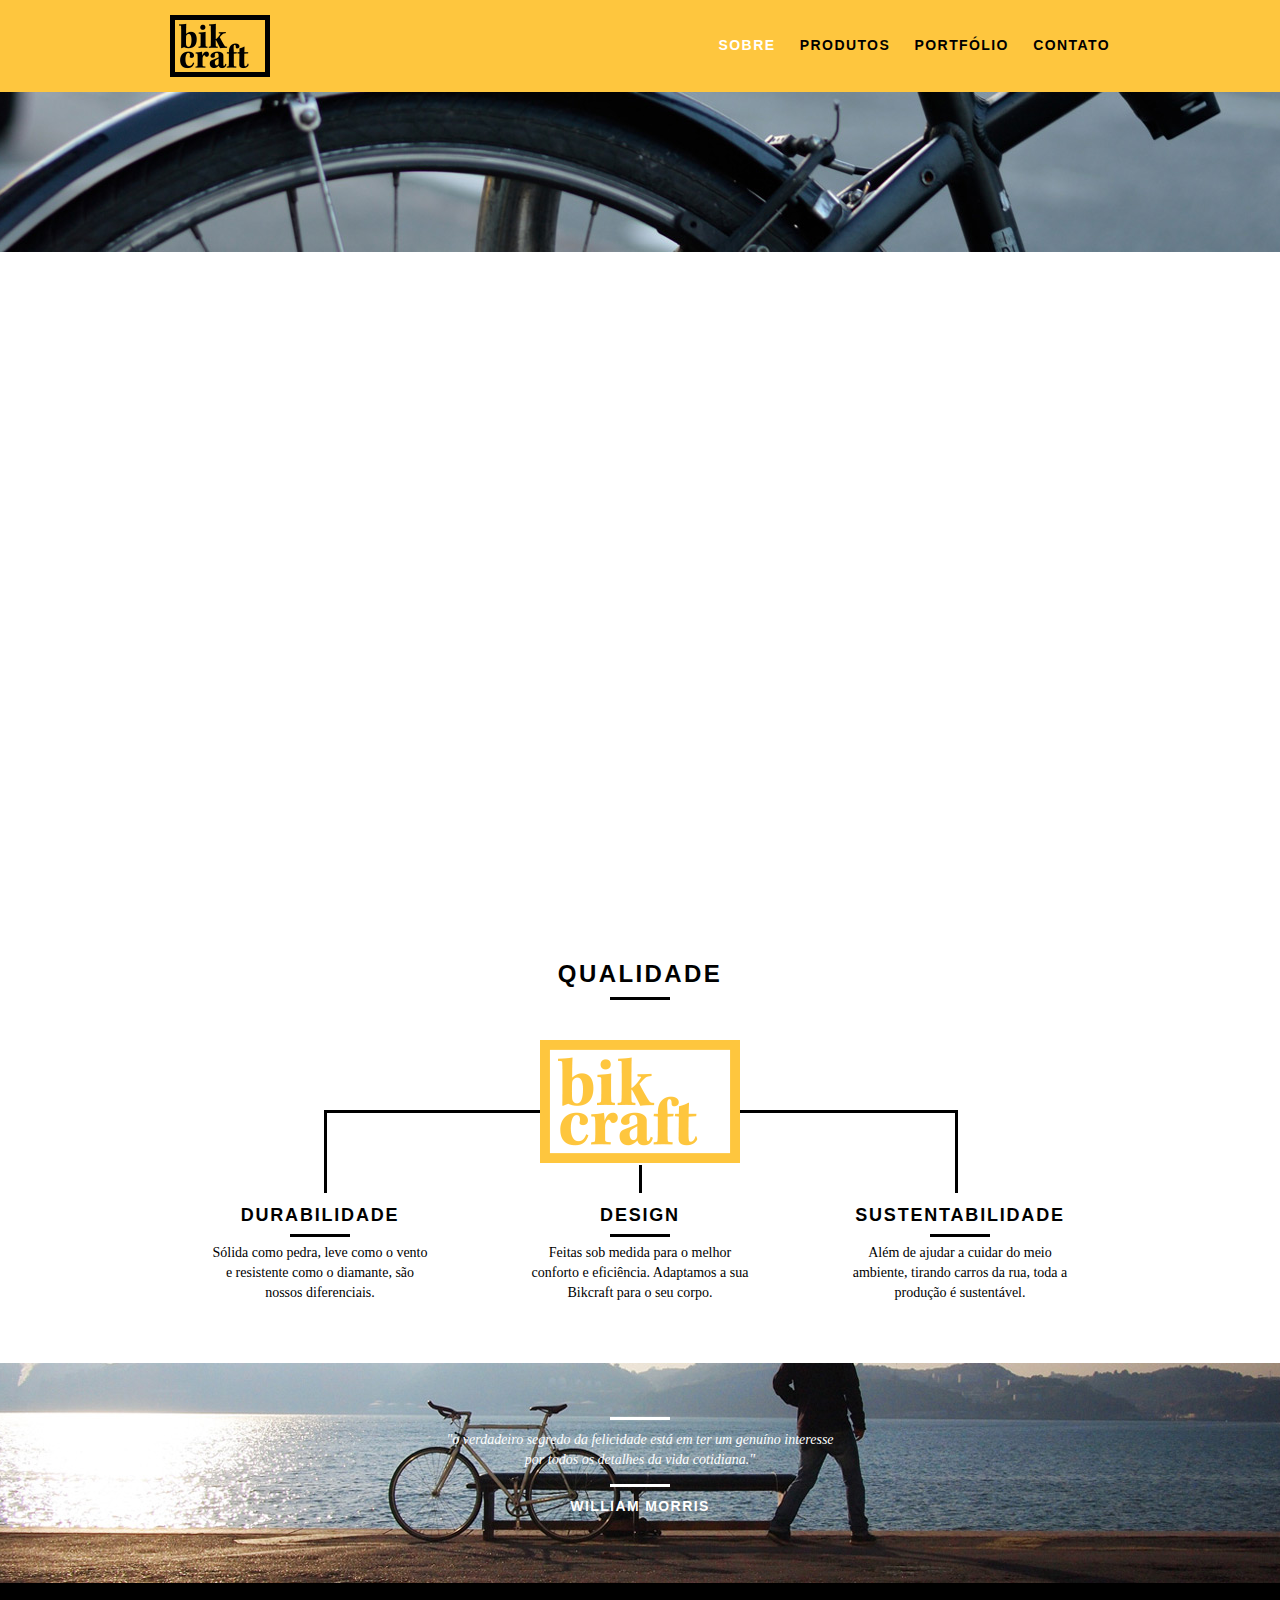
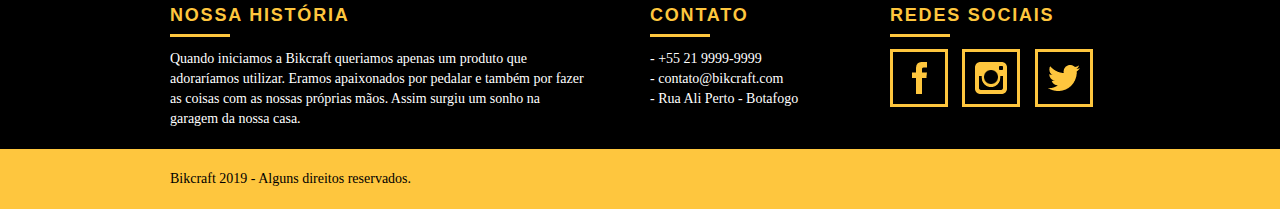
<file: sobre.html>
<!DOCTYPE html>
<html lang="pt-br">
    <head>
        <meta charset="utf-8">
        <title>BikCraft - Saiba mais sobre a gente</title>
        <meta name="description" content="Compre a sua bicicleta personalizada na Bikcraft.
        Possuímos modelos Passeio, Retrô e Esporte.">

        <meta property="og:type" content="website"/>
        <meta property="og:title" content="BikCraft - Saiba mais sobre a gente"/>
        <meta property="og:description" content="Compre a sua bicicleta personalizada na Bikcraft.
        Possuímos modelos Passeio, Retrô e Esporte."/>
        <meta property="og:url" content="http://www.bikcraft.com/sobre.html"/>
        <meta property="og:image" content="http://www.bikcraft.com/img/og-image.png"/>

        <meta name="viewport" content="width=device-width, initial-scale=1">

        <link rel="shortcut icon" href="favicon.ico">

        <link rel="stylesheet" href="css/style.css">
        <script src="js/libs/modernizr.custom.45655.js"></script>
    </head>

    <body>
        <header class="header">
            <div class="container">
                <a href="index.html" class="grid-4">
                    <img src="img/bikcraft.png" alt="BikCraft">
                </a>
                <nav  class="grid-12 header_menu">
                    <ul>
                        <li><a href="sobre.html" class="menu_ativo">Sobre</a></li>
                        <li><a href="produtos.html">Produtos</a></li>
                        <li><a href="portfolio.html">Portfólio</a></li>
                        <li><a href="contato.html">Contato</a></li>
                    </ul>
                </nav>
            </div>
        </header>

        <section class="introducao-interna interna_sobre">
            <div class="container">
                <h1>Sobre</h1>
                <p>conheça mais sobre a bikcraft</p>
            </div>
        </section>
        
        <section class="missao_sobre container animar_interno">
            <div class="grid-10">
                <h2 class="subtitulo-interno">História, Missão e Visão</h2>
                <p>
                    Quando iniciamos a Bikcraft queriamos apenas um produto que adoraríamos utilizar.
                    Eramos apaixonados por pedalar e também por fazer as coisas com as nossas próprias mãos.
                    Assim surgiu um sonho na garagem da nossa casa.
                </p>
                <p>
                    Conheça os nossos produtos, pergunte para os nossos clientes e descubra a maravilha de
                    ter uma Bikcraft na sua casa.
                </p>
            </div>
            <div class="grid-6">
                <h2 class="subtitulo-interno">Valores</h2>
                <ul>
                    <li>– Qualidade no processo com</li>
                    <li>– Foco no cliente sem perder a</li>
                    <li>– Diversão, preservando a</li>
                    <li>– Natureza com sustentabilidade</li>
                </ul>
            </div>

            <div class="grid-16 foto-equipe">
                <img src="img/equipe-bikcraft.jpg" alt="Equipe Bikcraft">
            </div>
        </section>

        <section class="qualidade container"> 
            <h2 class="subtitulo">Qualidade</h2>
            <img src="img/bikcraft-qualidade.png" alt="Bikcraft"> 
            <ul class="qualidade_lista">
                <li class="grid-1-3">
                    <h3>Durabilidade</h3>
                    <p>Sólida como pedra, leve como o vento e resistente como o diamante, são nossos diferenciais.</p>
                </li>
                <li class="grid-1-3">
                    <h3>Design</h3>
                    <p>Feitas sob medida para o melhor conforto e eficiência. Adaptamos a sua Bikcraft para o seu corpo.</p>
                </li>
                <li class="grid-1-3">
                    <h3>Sustentabilidade</h3>
                    <p>Além de ajudar a cuidar do meio ambiente, tirando carros da rua, toda a produção é sustentável.</p>
                </li>
            </ul>
        </section>

        <div class="quebra">
            <blockquote class="quote-externo container">
                <p>"o verdadeiro segredo da felicidade está em ter um genuíno interesse por todos os detalhes da vida cotidiana."</p>
                <cite>WILLIAM MORRIS</cite>
            </blockquote>
        </div>

        <footer>
            <div class="footer">
                <div class="container">

                    <div class="grid-8 footer_historia">
                        <h3>Nossa História</h3>
                        <p>
                            Quando iniciamos a Bikcraft queriamos apenas um produto que adoraríamos utilizar.
                            Eramos apaixonados por pedalar e também por fazer as coisas com as nossas próprias mãos.
                            Assim surgiu um sonho na garagem da nossa casa.
                        </p>
                    </div>

                    <div class="grid-4 footer_contato">
                        <h3>Contato</h3>
                        <ul>
                            <li>- +55 21 9999-9999</li>
                            <li>- contato@bikcraft.com</li>
                            <li>- Rua Ali Perto - Botafogo</li>
                        </ul>
                    </div>

                    <div class="grid-4 footer_redes">
                        <h3>Redes Sociais</h3>
                        <ul>
                            <li><a href="http://www.facebook.com" target="_blank"><img src="img/redes-sociais/facebook.png" alt="Facebook Bikcraft"></a></li>
                            <li><a href="http://www.instagram.com" target="_blank"><img src="img/redes-sociais/instagram.png" alt="Instagram Bikcraft"></a></li>
                            <li><a href="http://www.twitter.com" target="_blank"><img src="img/redes-sociais/twitter.png" alt="Twitter Bikcraft"></a></li>
                        </ul>
                    </div>
                </div>
            </div>

            <div class="copy">
                <div class="container">
                    <p class="grid-16">Bikcraft 2019 - Alguns direitos reservados.</p>
                </div>
            </div>
        </footer>
        <!-- js -->
        <script src="js/libs/jquery-1.11.2.min.js"></script>
        <script src="js/plugins.js"></script>
        <script src="js/main.js"></script>
    </body>
</html>
</file>
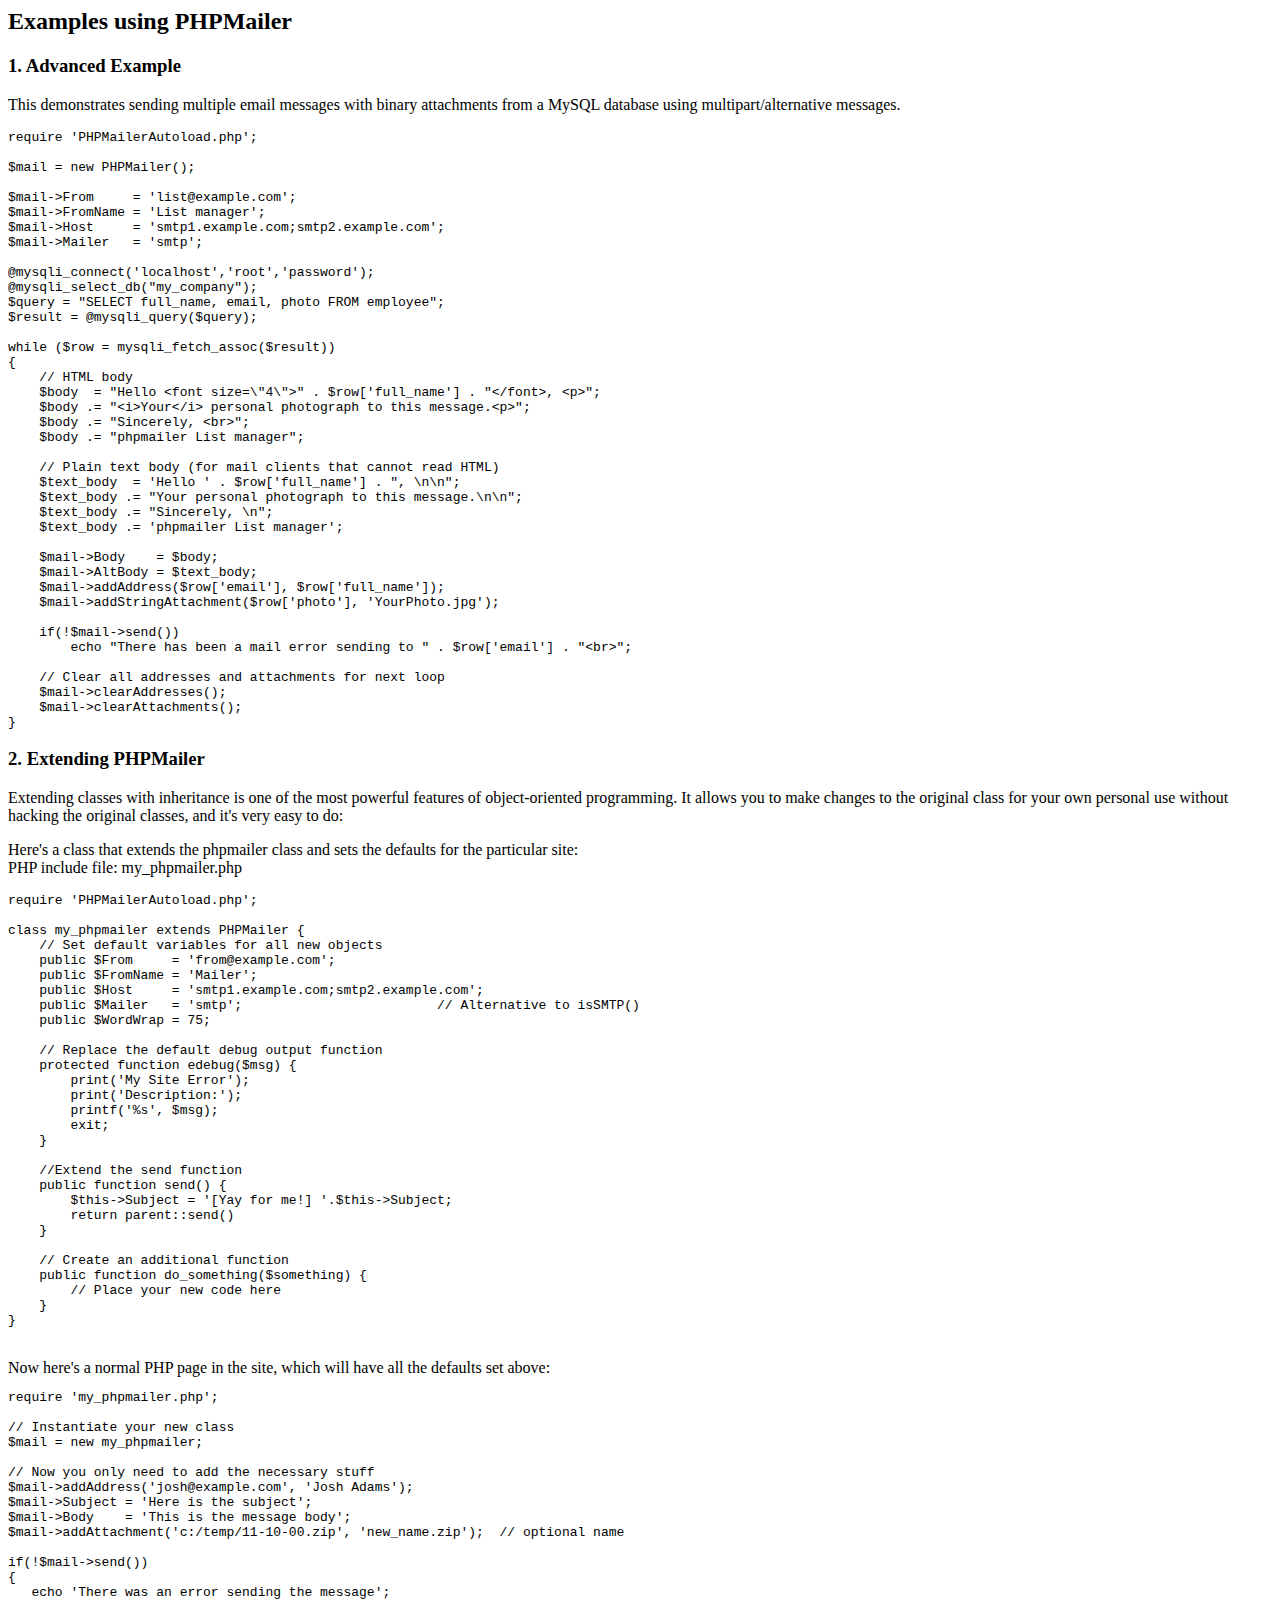
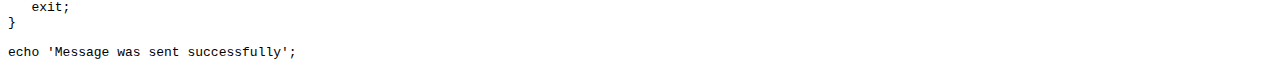
<file: PHPMailer/docs/extending.html>
<html>
<head>
<title>Examples using phpmailer</title>
</head>

<body>

<h2>Examples using PHPMailer</h2>

<h3>1. Advanced Example</h3>
<p>

This demonstrates sending multiple email messages with binary attachments
from a MySQL database using multipart/alternative messages.<p>

<pre>
require 'PHPMailerAutoload.php';

$mail = new PHPMailer();

$mail->From     = 'list@example.com';
$mail->FromName = 'List manager';
$mail->Host     = 'smtp1.example.com;smtp2.example.com';
$mail->Mailer   = 'smtp';

@mysqli_connect('localhost','root','password');
@mysqli_select_db("my_company");
$query = "SELECT full_name, email, photo FROM employee";
$result = @mysqli_query($query);

while ($row = mysqli_fetch_assoc($result))
{
    // HTML body
    $body  = "Hello &lt;font size=\"4\"&gt;" . $row['full_name'] . "&lt;/font&gt;, &lt;p&gt;";
    $body .= "&lt;i&gt;Your&lt;/i&gt; personal photograph to this message.&lt;p&gt;";
    $body .= "Sincerely, &lt;br&gt;";
    $body .= "phpmailer List manager";

    // Plain text body (for mail clients that cannot read HTML)
    $text_body  = 'Hello ' . $row['full_name'] . ", \n\n";
    $text_body .= "Your personal photograph to this message.\n\n";
    $text_body .= "Sincerely, \n";
    $text_body .= 'phpmailer List manager';

    $mail->Body    = $body;
    $mail->AltBody = $text_body;
    $mail->addAddress($row['email'], $row['full_name']);
    $mail->addStringAttachment($row['photo'], 'YourPhoto.jpg');

    if(!$mail->send())
        echo "There has been a mail error sending to " . $row['email'] . "&lt;br&gt;";

    // Clear all addresses and attachments for next loop
    $mail->clearAddresses();
    $mail->clearAttachments();
}
</pre>
<p>

<h3>2. Extending PHPMailer</h3>
<p>

Extending classes with inheritance is one of the most
powerful features of object-oriented programming. It allows you to make changes to the
original class for your own personal use without hacking the original
classes, and it's very easy to do:

<p>
Here's a class that extends the phpmailer class and sets the defaults
for the particular site:<br>
PHP include file: my_phpmailer.php
<p>

<pre>
require 'PHPMailerAutoload.php';

class my_phpmailer extends PHPMailer {
    // Set default variables for all new objects
    public $From     = 'from@example.com';
    public $FromName = 'Mailer';
    public $Host     = 'smtp1.example.com;smtp2.example.com';
    public $Mailer   = 'smtp';                         // Alternative to isSMTP()
    public $WordWrap = 75;

    // Replace the default debug output function
    protected function edebug($msg) {
        print('My Site Error');
        print('Description:');
        printf('%s', $msg);
        exit;
    }

    //Extend the send function
    public function send() {
        $this->Subject = '[Yay for me!] '.$this->Subject;
        return parent::send()
    }

    // Create an additional function
    public function do_something($something) {
        // Place your new code here
    }
}
</pre>
<br>
Now here's a normal PHP page in the site, which will have all the defaults set above:<br>

<pre>
require 'my_phpmailer.php';

// Instantiate your new class
$mail = new my_phpmailer;

// Now you only need to add the necessary stuff
$mail->addAddress('josh@example.com', 'Josh Adams');
$mail->Subject = 'Here is the subject';
$mail->Body    = 'This is the message body';
$mail->addAttachment('c:/temp/11-10-00.zip', 'new_name.zip');  // optional name

if(!$mail->send())
{
   echo 'There was an error sending the message';
   exit;
}

echo 'Message was sent successfully';
</pre>
</body>
</html>
</file>
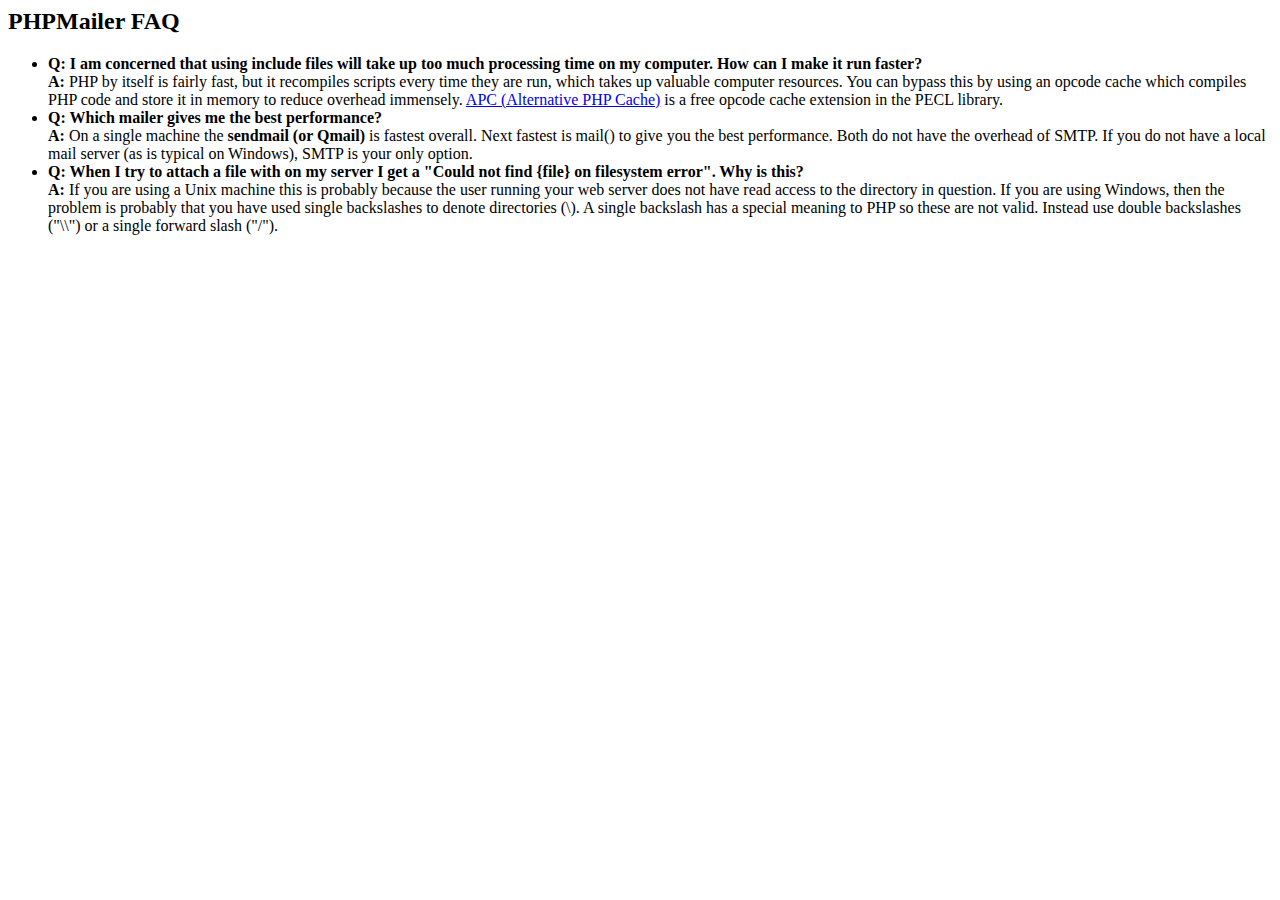
<file: PHPMailer/docs/faq.html>
﻿<html>
<head>
<title>PHPMailer FAQ</title>
</head>
<body>
<h2>PHPMailer FAQ</h2>
<ul>
    <li><strong>Q: I am concerned that using include files will take up too much
    processing time on my computer. How can I make it run faster?</strong><br>
    <strong>A:</strong> PHP by itself is fairly fast, but it recompiles scripts every time they are run, which takes up valuable
    computer resources. You can bypass this by using an opcode cache which compiles
    PHP code and store it in memory to reduce overhead immensely. <a href="http://www.php.net/apc/">APC
    (Alternative PHP Cache)</a> is a free opcode cache extension in the PECL library.</li>
    <li><strong>Q: Which mailer gives me the best performance?</strong><br>
    <strong>A:</strong> On a single machine the <strong>sendmail (or Qmail)</strong> is fastest overall.
    Next fastest is mail() to give you the best performance. Both do not have the overhead of SMTP.
    If you do not have a local mail server (as is typical on Windows), SMTP is your only option.</li>
    <li><strong>Q: When I try to attach a file with on my server I get a
    "Could not find {file} on filesystem error". Why is this?</strong><br>
    <strong>A:</strong> If you are using a Unix machine this is probably because the user
    running your web server does not have read access to the directory in question. If you are using Windows,
    then the problem is probably that you have used single backslashes to denote directories (\).
    A single backslash has a special meaning to PHP so these are not
    valid. Instead use double backslashes ("\\") or a single forward
    slash ("/").</li>
</ul>
</body>
</html>
</file>
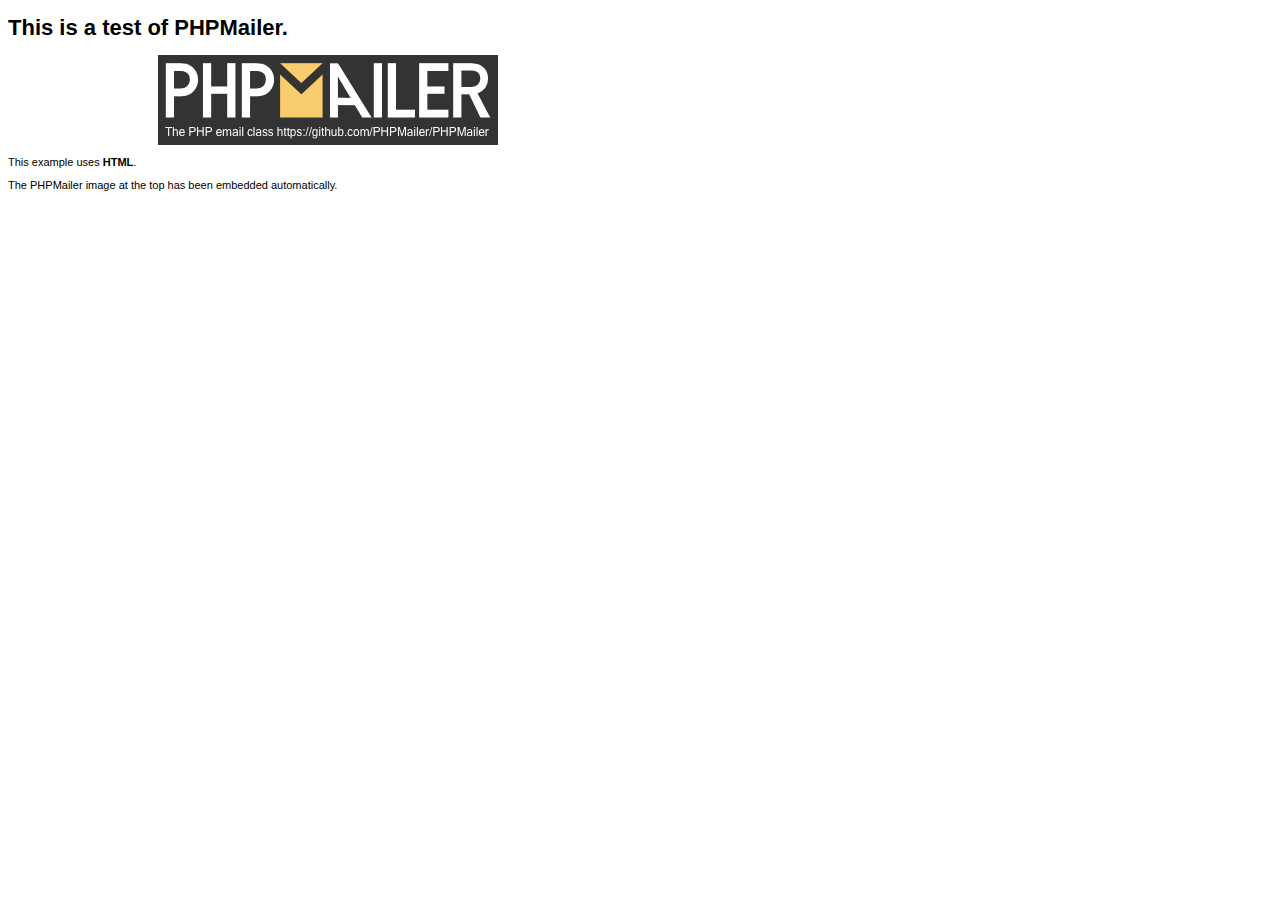
<file: PHPMailer/examples/contents.html>
<!DOCTYPE HTML PUBLIC "-//W3C//DTD HTML 4.01 Transitional//EN" "http://www.w3.org/TR/html4/loose.dtd">
<html>
<head>
  <meta http-equiv="Content-Type" content="text/html; charset=utf-8">
  <title>PHPMailer Test</title>
</head>
<body>
  <div style="width: 640px; font-family: Arial, Helvetica, sans-serif; font-size: 11px;">
    <h1>This is a test of PHPMailer.</h1>
    <div align="center">
      <a href="https://github.com/PHPMailer/PHPMailer/"><img src="images/phpmailer.png" height="90" width="340" alt="PHPMailer rocks"></a>
    </div>
    <p>This example uses <strong>HTML</strong>.</p>
    <p>The PHPMailer image at the top has been embedded automatically.</p>
  </div>
</body>
</html>
</file>
<file: css/grid.css>
*, *:before, *:after {
  -webkit-box-sizing: border-box; 
  -moz-box-sizing: border-box; 
  box-sizing: border-box;
}

.container {
	width: 960px;
	margin: 0 auto;
	padding: 0px;
	position: relative;
}

.container:after, .container:before {
	content: " ";
	display: table;
}

.container:after {
	clear: both;
}

.grid-1, .grid-2, .grid-3, .grid-4, .grid-5, .grid-6, .grid-7, .grid-8, .grid-9, .grid-10, .grid-11, .grid-12, .grid-13, .grid-14, .grid-15, .grid-16, .grid-1-3 {
	float: left;
	margin-left: 10px;
	margin-right: 10px;
}

.grid-1 	{width: 40px;}
.grid-2 	{width: 100px;}
.grid-3 	{width: 160px;}
.grid-4 	{width: 220px;}
.grid-5 	{width: 280px;}
.grid-6 	{width: 340px;}
.grid-7 	{width: 400px;}
.grid-8 	{width: 460px;}
.grid-9 	{width: 520px;}
.grid-10 	{width: 580px;}
.grid-11 	{width: 640px;}
.grid-12 	{width: 700px;}
.grid-13 	{width: 760px;}
.grid-14 	{width: 820px;}
.grid-15 	{width: 880px;}
.grid-16 	{width: 940px;}
.grid-1-3	{width: 300px;}

@media only screen and (min-width: 768px) and (max-width: 959px) {

.container {
	width: 768px;
}

.grid-1		{width: 28px;}
.grid-2		{width: 76px;}
.grid-3		{width: 124px;}
.grid-4		{width: 172px;}
.grid-5		{width: 220px;}
.grid-6		{width: 268px;}
.grid-7		{width: 316px;}
.grid-8		{width: 364px;}
.grid-9		{width: 412px;}
.grid-10	{width: 460px;}
.grid-11	{width: 508px;}
.grid-12	{width: 556px;}
.grid-13	{width: 604px;}
.grid-14	{width: 652px;}
.grid-15	{width: 700px;}
.grid-16	{width: 748px;}
.grid-1-3	{width: 236px;}

}

@media only screen and (max-width: 767px) {

.container {
	width: 300px;
}

.grid-1, .grid-2, .grid-3, .grid-4, .grid-5, .grid-6, .grid-7, .grid-8, .grid-9, .grid-10, .grid-11, .grid-12, .grid-13, .grid-14, .grid-15, .grid-16, .grid-1-3 {
	width: 300px;
	margin-bottom: 20px;
	float: none;
	}
}
</file>
<file: css/style.css>
html{font-family:sans-serif;-ms-text-size-adjust:100%;-webkit-text-size-adjust:100%}body{margin:0}article,aside,details,figcaption,figure,footer,header,hgroup,main,menu,nav,section,summary{display:block}audio,canvas,progress,video{display:inline-block;vertical-align:baseline}audio:not([controls]){display:none;height:0}[hidden],template{display:none}a{background-color:transparent}a:active,a:hover{outline:0}abbr[title]{border-bottom:1px dotted}b,strong{font-weight:700}dfn{font-style:italic}h1{font-size:2em;margin:.67em 0}mark{background:#ff0;color:#000}small{font-size:80%}sub,sup{font-size:75%;line-height:0;position:relative;vertical-align:baseline}sup{top:-.5em}sub{bottom:-.25em}img{border:0}svg:not(:root){overflow:hidden}figure{margin:1em 40px}hr{-moz-box-sizing:content-box;box-sizing:content-box;height:0}pre{overflow:auto}code,kbd,pre,samp{font-family:monospace,monospace;font-size:1em}button,input,optgroup,select,textarea{color:inherit;font:inherit;margin:0}button{overflow:visible}button,select{text-transform:none}button,html input[type="button"],/* 1 */
input[type="reset"],input[type="submit"]{-webkit-appearance:button;cursor:pointer}button[disabled],html input[disabled]{cursor:default}button::-moz-focus-inner,input::-moz-focus-inner{border:0;padding:0}input{line-height:normal}input[type="checkbox"],input[type="radio"]{box-sizing:border-box;padding:0}input[type="number"]::-webkit-inner-spin-button,input[type="number"]::-webkit-outer-spin-button{height:auto}input[type="search"]{-webkit-appearance:textfield;-moz-box-sizing:content-box;-webkit-box-sizing:content-box;box-sizing:content-box}input[type="search"]::-webkit-search-cancel-button,input[type="search"]::-webkit-search-decoration{-webkit-appearance:none}fieldset{border:1px solid silver;margin:0 2px;padding:.35em .625em .75em}legend{border:0;padding:0}textarea{overflow:auto}optgroup{font-weight:700}table{border-collapse:collapse;border-spacing:0}td,th{padding:0}a{text-decoration:none}ol,ul{list-style:none}html,body,div,span,iframe,h1,h2,h3,h4,h5,h6,p,blockquote,a,em,img,dl,dt,dd,ol,ul,li,fieldset,form,label,legend,article,footer,header,nav,section,main{margin:0;padding:0;border:0;vertical-align:baseline}h1,h2,h3,h4,h5,h6,p,a,ul{font-size:1em;font-weight:400}*,:before,:after{-webkit-box-sizing:border-box;-moz-box-sizing:border-box;box-sizing:border-box}.container{width:960px;margin:0 auto;padding:0;position:relative}.container:after,.container:before{content:" ";display:table}.container:after{clear:both}.grid-1,.grid-2,.grid-3,.grid-4,.grid-5,.grid-6,.grid-7,.grid-8,.grid-9,.grid-10,.grid-11,.grid-12,.grid-13,.grid-14,.grid-15,.grid-16,.grid-1-3{float:left;margin-left:10px;margin-right:10px}.grid-1{width:40px}.grid-2{width:100px}.grid-3{width:160px}.grid-4{width:220px}.grid-5{width:280px}.grid-6{width:340px}.grid-7{width:400px}.grid-8{width:460px}.grid-9{width:520px}.grid-10{width:580px}.grid-11{width:640px}.grid-12{width:700px}.grid-13{width:760px}.grid-14{width:820px}.grid-15{width:880px}.grid-16{width:940px}.grid-1-3{width:300px}@media only screen and (min-width: 768px) and (max-width: 959px){.container{width:768px}.grid-1{width:28px}.grid-2{width:76px}.grid-3{width:124px}.grid-4{width:172px}.grid-5{width:220px}.grid-6{width:268px}.grid-7{width:316px}.grid-8{width:364px}.grid-9{width:412px}.grid-10{width:460px}.grid-11{width:508px}.grid-12{width:556px}.grid-13{width:604px}.grid-14{width:652px}.grid-15{width:700px}.grid-16{width:748px}.grid-1-3{width:236px}}@media only screen and (max-width: 767px){.container{width:300px}.grid-1,.grid-2,.grid-3,.grid-4,.grid-5,.grid-6,.grid-7,.grid-8,.grid-9,.grid-10,.grid-11,.grid-12,.grid-13,.grid-14,.grid-15,.grid-16,.grid-1-3{width:300px;margin-bottom:20px;float:none}}body{font-family:Arial,Helvetica,sans-serif}p{font-family:Georgia,'Times New Roman',Times,serif;font-size:14px;line-height:20px}img{display:block;max-width:100%}.formphp label.nao-aparece,.formphp input.nao-aparece{display:none!important}#form-erro span,#form-send span{font-size:18px;line-height:25px;margin-bottom:10px;display:block}#form-send{color:#31AA39}#form-erro{color:#F64540}.btn{border:3px solid #fec63e;padding:10px 30px;color:#fec63e;font-size:14px;line-height:20px;text-transform:uppercase;font-weight:700;letter-spacing:.1em;transition:all .5s ease}.btn:hover{color:#FFF;border-color:#FFF}.btn.btn-preto:hover{color:#000;border-color:#000}.subtitulo{font-size:24px;line-height:30px;font-weight:700;letter-spacing:.1em;color:#000;text-transform:uppercase;text-align:center;margin-bottom:40px}.subtitulo:after{content:"";display:block;width:60px;height:3px;background:#000;margin:8px auto}.header{position:fixed;top:0;width:100%;background:#fec63e;padding:15px 0;z-index:10}.header_menu{text-align:right;margin-top:20px}.header_menu ul li{display:inline-block;margin-left:20px}.header_menu ul li a{color:#000;font-weight:700;text-transform:uppercase;letter-spacing:.1em;font-size:14px;line-height:20px;padding:10px 0;transition:all .5s ease}.header_menu ul li a:hover{color:#FFF}.header_menu ul li a.menu_ativo{color:#FFF}.introducao{width:100%;height:380px;background:url(../img/bg.jpg) no-repeat center;background-size:cover;margin-top:92px;text-align:center;padding-top:80px}.introducao h1{font-size:48px;color:#FFF;font-weight:700;text-transform:uppercase}.quote-externo{max-width:320px;margin:0 auto;margin-bottom:40px;color:#FFF}.quote-externo p{font-style:italic}.quote-externo p:before,.quote-externo p:after{content:"";display:block;width:60px;height:3px;background:#FFF;margin:14px auto 10px}.quote-externo cite{font-style:normal;font-weight:700;font-size:14px;letter-spacing:.1em}.introducao-interna{width:100%;margin-top:92px;height:160px;text-align:center;color:#FFF;padding-top:30px}.introducao-interna h1{font-size:36px;font-weight:700;text-transform:uppercase}.introducao-interna h1:after{content:"";display:block;width:60px;height:3px;background:#FFF;margin:6px auto 10px}.subtitulo-interno{font-size:24px;line-height:30px;font-weight:700;letter-spacing:.1em;color:#000;text-transform:uppercase;margin-bottom:20px}.subtitulo-interno:after{content:"";display:block;width:60px;height:3px;background:#000;margin:8px 0}.produtos{padding:60px 0}.produtos_lista li{background:#fec63e;text-align:center}.produtos_lista li img{margin:0 auto}.produtos_lista li h3{font-weight:700;font-size:18px;line-height:25px;text-transform:uppercase;letter-spacing:.1em;margin-top:20px}.produtos_lista li h3:after{content:"";display:block;width:60px;height:3px;background:#000;margin:2px auto}.produtos_lista li p{padding:10px 20px 20px}.produtos_icon{background:#000;padding:20px}.call-to-action{padding-top:40px;text-align:center;clear:both}.call-to-action p{margin-bottom:20px}.portfolio{width:100%;background:#000;padding:40px 0}.portfolio .subtitulo{color:#fec63e}.portfolio .subtitulo:after{background:#fec63e}.portfolio_lista div:last-of-type{margin-top:20px}.portfolio .call-to-action p{color:#FFF}.qualidade{padding:60px 0}.qualidade img{margin:0 auto}.qualidade_lista{padding-top:20px;overflow:auto}.qualidade:after{content:"";width:634px;height:83px;display:block;background:url(../img/linhas.png) no-repeat center;position:absolute;top:211px;right:162px;z-index:-1}.qualidade_lista li{text-align:center;padding:0 40px}.qualidade_lista li h3{font-weight:700;font-size:18px;line-height:25px;text-transform:uppercase;letter-spacing:.1em;margin-top:20px}.qualidade_lista li h3:after{content:"";display:block;width:60px;height:3px;background:#000;margin:6px auto}.quebra{width:100%;height:220px;background:url(../img/bg-footer.jpg) no-repeat center;background-size:cover;text-align:center;padding-top:40px}.quebra .quote-externo{max-width:400px}.footer{width:100%;background:#000;color:#FFF;padding:20px 0}.footer h3{font-size:18px;line-height:25px;color:#fec63e;text-transform:uppercase;letter-spacing:.1em;font-weight:700}.footer h3:after{content:"";display:block;width:60px;height:3px;background:#fec63e;margin:6px 0 12px}.footer_historia{padding-right:40px}.footer_contato ul li{font-size:14px;line-height:20px;font-family:Georgia,'Times New Roman',Times,serif}.footer_redes ul li{display:inline-block;margin-right:10px}.footer_redes ul li a{border:3px solid #fec63e;display:block;padding:10px;transition:all .5s ease}.footer_redes ul li a:hover{border-color:#FFF}.copy{width:100%;background:#fec63e;padding:20px 0}.interna_sobre{background:url(../img/bg-sobre.jpg) no-repeat center;background-size:cover}.missao_sobre{padding-top:60px}.missao_sobre p{font-size:18px;line-height:25px;margin-bottom:1em;padding-right:60px}.missao_sobre p ul li{font-family:Georgia,'Times New Roman',Times,serif;font-size:18px;line-height:30px}.foto-equipe{padding-top:20px}.interna_produtos{background:url(../img/bg-produtos.jpg) no-repeat center;background-size:cover}.produto_item{padding-top:60px}.produto_item h2{font-size:36px;text-transform:uppercase;color:#FFF;letter-spacing:.1em;font-weight:700;position:relative;top:-180px;text-align:center;margin-bottom:-56px}.produto_item h2:after,.produto_item h2:before{content:"";display:block;width:60px;height:3px;background:#FFF;margin:6px auto 8px}.produto_icone{background:#000;padding:70px 0}.produto_icone img{margin:0 auto}.produto_info{background:#000}.produto_info p{color:#FFF;font-size:18px;line-height:25px;height:180px;padding:30px 40px}.produto_info ul li{background:#FEC63E;text-transform:uppercase;font-size:18px;line-height:20px;font-weight:700;float:left;width:229px;height:49px;text-align:center;padding-top:16px}.produto_info ul li:nth-child(1),.produto_info ul li:nth-child(2){margin-bottom:2px}.produto_info ul li:nth-child(even){margin-left:2px}.orcamento{background:#000;width:100%;margin-top:60px;padding:40px 0}.orcamento h2{color:#FEC63E}.orcamento h2:after{background:#FEC63E}.form{padding-right:60px}.form label{display:block;color:#FFF;font-family:Georgia,'Times New Roman',Times,serif;font-size:18px;line-height:25px;margin-bottom:4px}.form input{display:block;width:100%;border:4px solid #FEC63E;background:none;color:#FFF;padding:7px 10px;margin-bottom:10px;outline:none;font-size:14px;font-family:Georgia,'Times New Roman',Times,serif}.form textarea{display:block;width:100%;border:4px solid #FEC63E;background:none;color:#FFF;padding:7px 10px;margin-bottom:20px;outline:none;font-size:14px;font-family:Georgia,'Times New Roman',Times,serif;height:120px}.form button{padding:7px 40px;background:none}.orcamento_dados{color:#FFF}.orcamento_dados h3{font-size:18px;line-height:25px;text-transform:uppercase;color:#FEC63E;font-weight:700}.orcamento_dados span{display:block;font-size:18px;line-height:30px;font-family:Georgia,'Times New Roman',Times,serif}.orcamento_dados span:nth-of-type(2){margin-bottom:40px}.orcamento_dados ul{padding-right:60px}.orcamento_dados ul li{font-family:Georgia,'Times New Roman',Times,serif;font-size:14px;padding:10px 15px}.orcamento_dados ul li:nth-child(odd){background:#1D1D1D}.orcamento_dados p{margin:8px 0}.interna_portfolio{background:url(../img/bg-portfolio.jpg) no-repeat center;background-size:cover}.quote_clientes{padding:60px 0;max-width:460px;margin:0 auto}.quote_clientes p{text-align:center;font-family:Georgia,'Times New Roman',Times,serif;font-size:18px;line-height:25px;font-style:italic;margin-bottom:20px}.quote_clientes cite{font-weight:700;font-size:18px;float:right;font-style:normal}.rslides,.rslides_portfolio{position:relative;list-style:none;overflow:hidden;width:100%;padding:0;margin:0}.rslides li,.rslides_portfolio li{position:absolute;display:none;width:100%;left:0;top:0}.rslides li:first-child,.rslides_portfolio li:first-child{position:relative;display:block;float:left}.rslides img,.rslides_portfolio img{display:block;height:auto;width:100%;border:0}.rslides_tabs{text-align:center;margin-top:14px}.rslides_tabs li{display:inline;margin:0 5px}.rslides_tabs li a{display:inline-block;width:12px;height:12px;background:#1D1D1D;color:#1D1D1D;border-radius:20px;overflow:hidden;text-indent:-2000px}.rslides_here li a:hover,.rslides_tabs li.rslides_here a{background:#FEC63E;color:#FEC63E}.interna_contato{background:url(../img/bg-contato.jpg) no-repeat center;background-size:cover}.contato{padding:40px 0}.contato_form{padding-right:60px}.contato_form label{display:block;font-family:Georgia,'Times New Roman',Times,serif;font-size:18px;line-height:25px;margin-bottom:4px}.contato_form input{display:block;width:100%;border:4px solid #FEC63E;background:none;padding:7px 10px;margin-bottom:10px;outline:none;font-size:14px;font-family:Georgia,'Times New Roman',Times,serif}.contato_form textarea{display:block;width:100%;border:4px solid #FEC63E;background:none;padding:7px 10px;margin-bottom:20px;outline:none;font-size:14px;font-family:Georgia,'Times New Roman',Times,serif;height:120px}.contato_form button{padding:7px 40px;background:none}.contato_dados{color:#000}.contato_dados h3{font-size:18px;line-height:25px;text-transform:uppercase;color:#FEC63E;font-weight:700}.contato_dados span{display:block;font-size:18px;line-height:30px;font-family:Georgia,'Times New Roman',Times,serif}.contato_dados span:nth-of-type(even){margin-bottom:30px}.contato_dados ul{margin-top:10px}.contato_dados ul li{display:inline-block;margin-right:10px}.contato_dados ul li a{border:3px solid #fec63e;display:block;padding:10px}.contato_dados ul li a:hover{border-color:#000}.contato_mapa{margin-bottom:60px}.interna_sobre{background:url(../img/bg-sobre.jpg) no-repeat center;background-size:cover}.missao_sobre{padding-top:60px}.missao_sobre p{font-size:18px;line-height:25px;margin-bottom:1em;padding-right:60px}.missao_sobre p ul li{font-family:Georgia,'Times New Roman',Times,serif;font-size:18px;line-height:30px}.foto-equipe{padding-top:20px}.js .introducao h1,.js .introducao blockquote,.js .introducao .btn,.js .animar,.js .animar_interno,.js .introducao-interna h1,.js .introducao-interna p{opacity:0}.animated{-webkit-animation-duration:1s;animation-duration:1s;-webkit-animation-fill-mode:both;animation-fill-mode:both}@-webkit-keyframes fadeInDown{from{opacity:0;-webkit-transform:translate3d(0,-20px,0);transform:translate3d(0,-20px,0)}to{opacity:1;-webkit-transform:translate3d(0,0,0);transform:translate3d(0,0,0)}}@keyframes fadeInDown{from{opacity:0;-webkit-transform:translate3d(0,-20px,0);transform:translate3d(0,-20px,0)}to{opacity:1;-webkit-transform:translate3d(0,0,0);transform:translate3d(0,0,0)}}.fadeInDown{-webkit-animation-name:fadeInDown;animation-name:fadeInDown}@media only screen and (min-width: 768px) and (max-width: 959px){.qualidade:after{top:209px;right:66px}.qualidade_lista li{padding:0 10px}.footer_redes ul li a{padding:6px}.footer_redes ul li img{width:26px;height:26px}.produto_item h2{top:-150px}.produto_icone{padding:41px 0}.produto_info p{font-size:14px;line-height:20px;padding:20px 30px;height:122px}.produto_info ul li{width:181px}}@media only screen and (max-width: 767px){.header{position:relative;padding-bottom:0}.header img{margin:0 auto 10px}.header_menu{text-align:center}.header_menu ul li{margin:5px}.header_menu ul li a{border:4px solid #000;width:136px;display:block;float:left}.header_menu ul li a:hover{border-color:#FFF}.header_menu ul li a.menu_ativo{border-color:#FFF}.introducao{margin-top:0;padding-top:40px;background:url(../img/bg-mobile.jpg) no-repeat center;background-size:cover}.introducao h1{font-size:36px}.introducao-interna{margin-top:0}.call-to-action{padding-top:10px}.qualidade:after{display:none}.missao_sobre p{font-size:14px;line-height:20px;padding-right:0}.missao_sobre ul li{font-size:14px;line-height:25px}.produto_item h2{top:-100px;margin-bottom:-68px}.produto_icone{padding:41px 0}.produto_info p{font-size:14px;line-height:20px;padding:20px 30px;height:auto}.produto_info ul li{width:149px;font-size:14px;line-height:20px;padding-top:14px}.form{padding-right:0}.orcamento_dados ul{padding-right:0}.contato_form{padding-right:0;margin-bottom:40px}}
</file>
